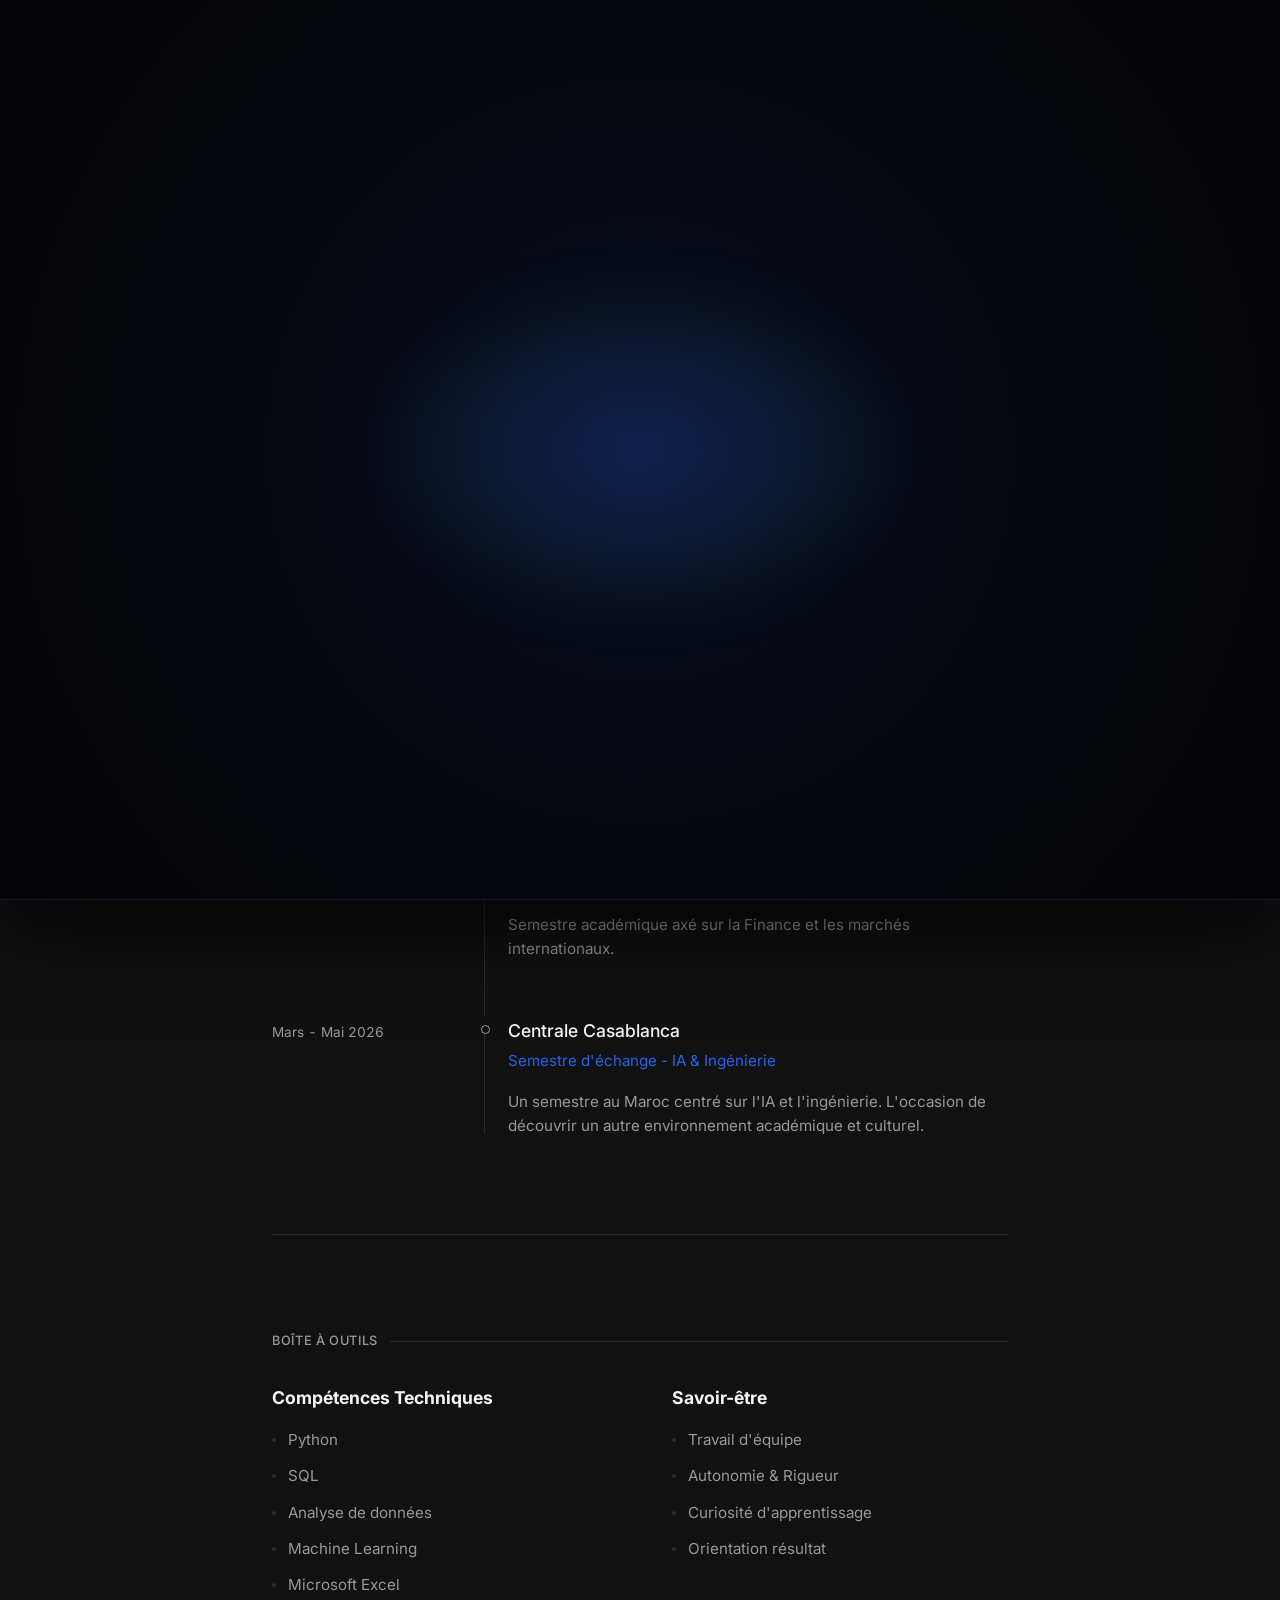
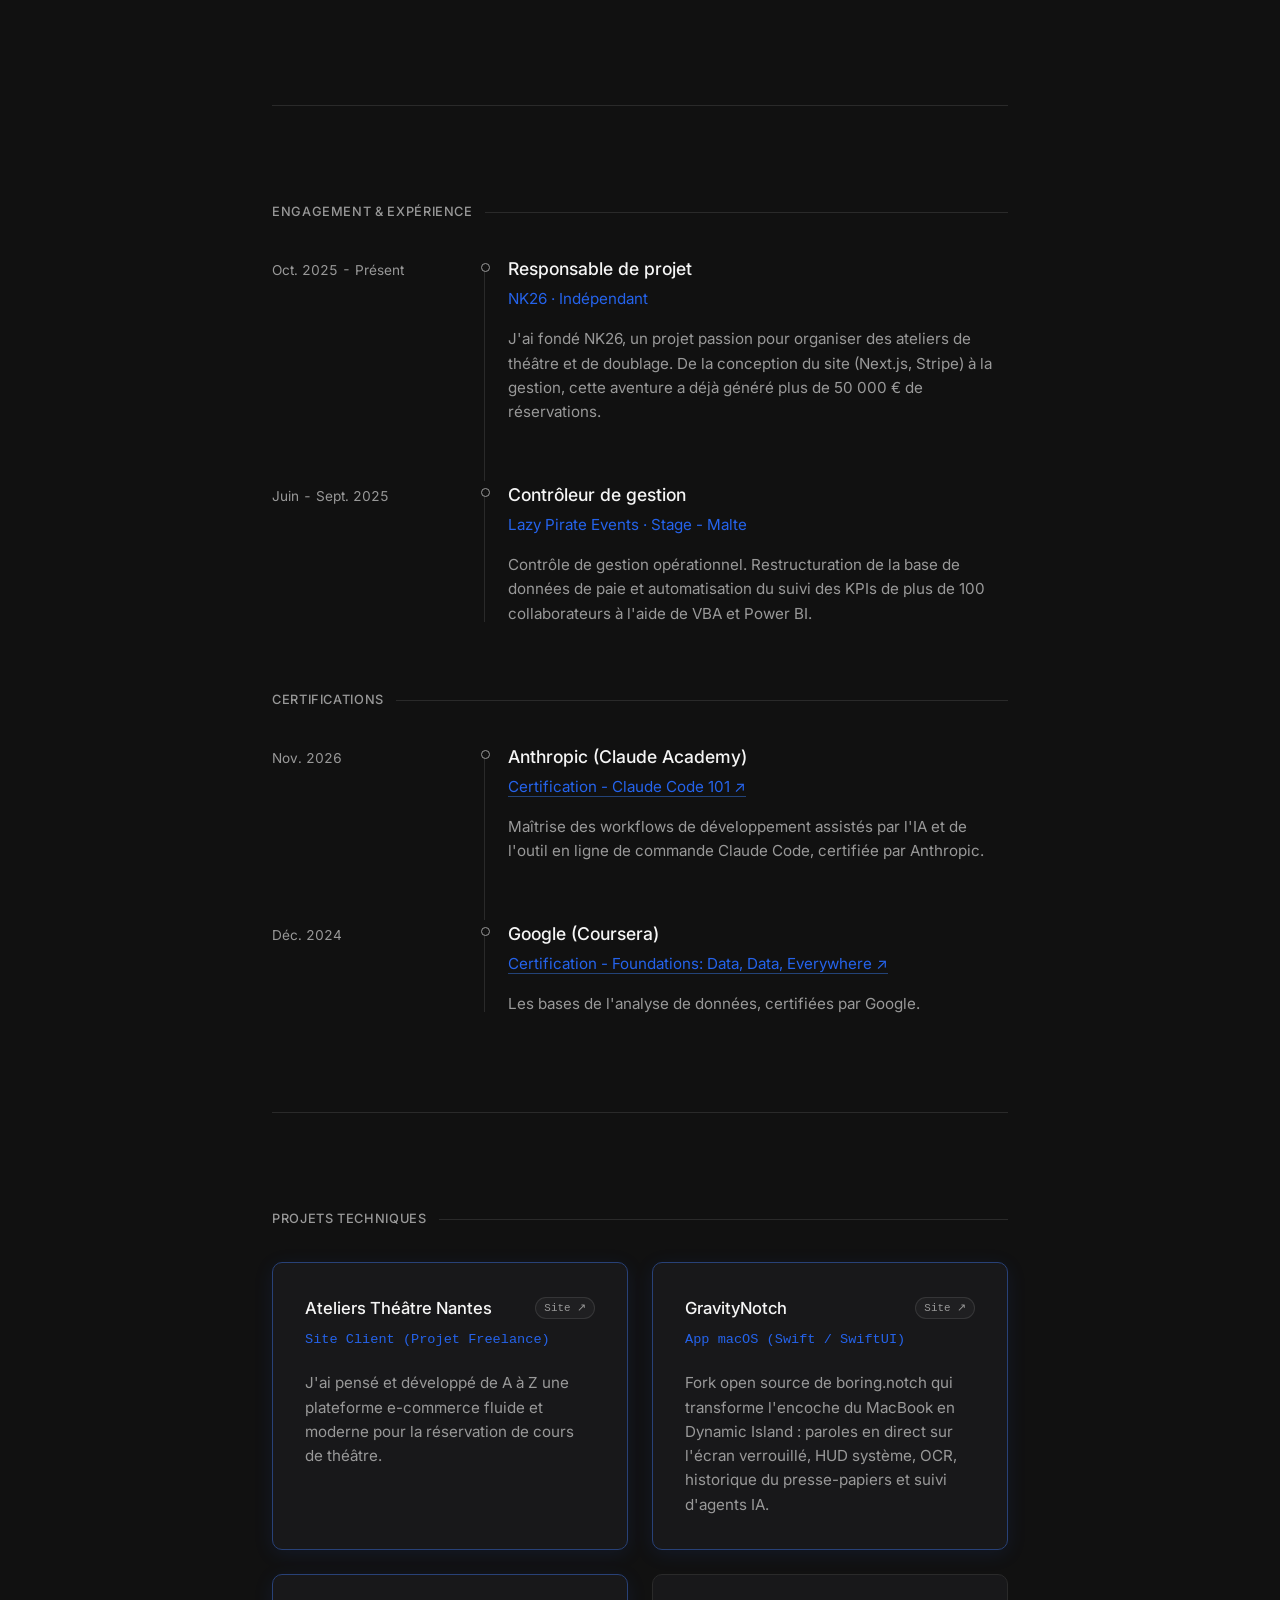
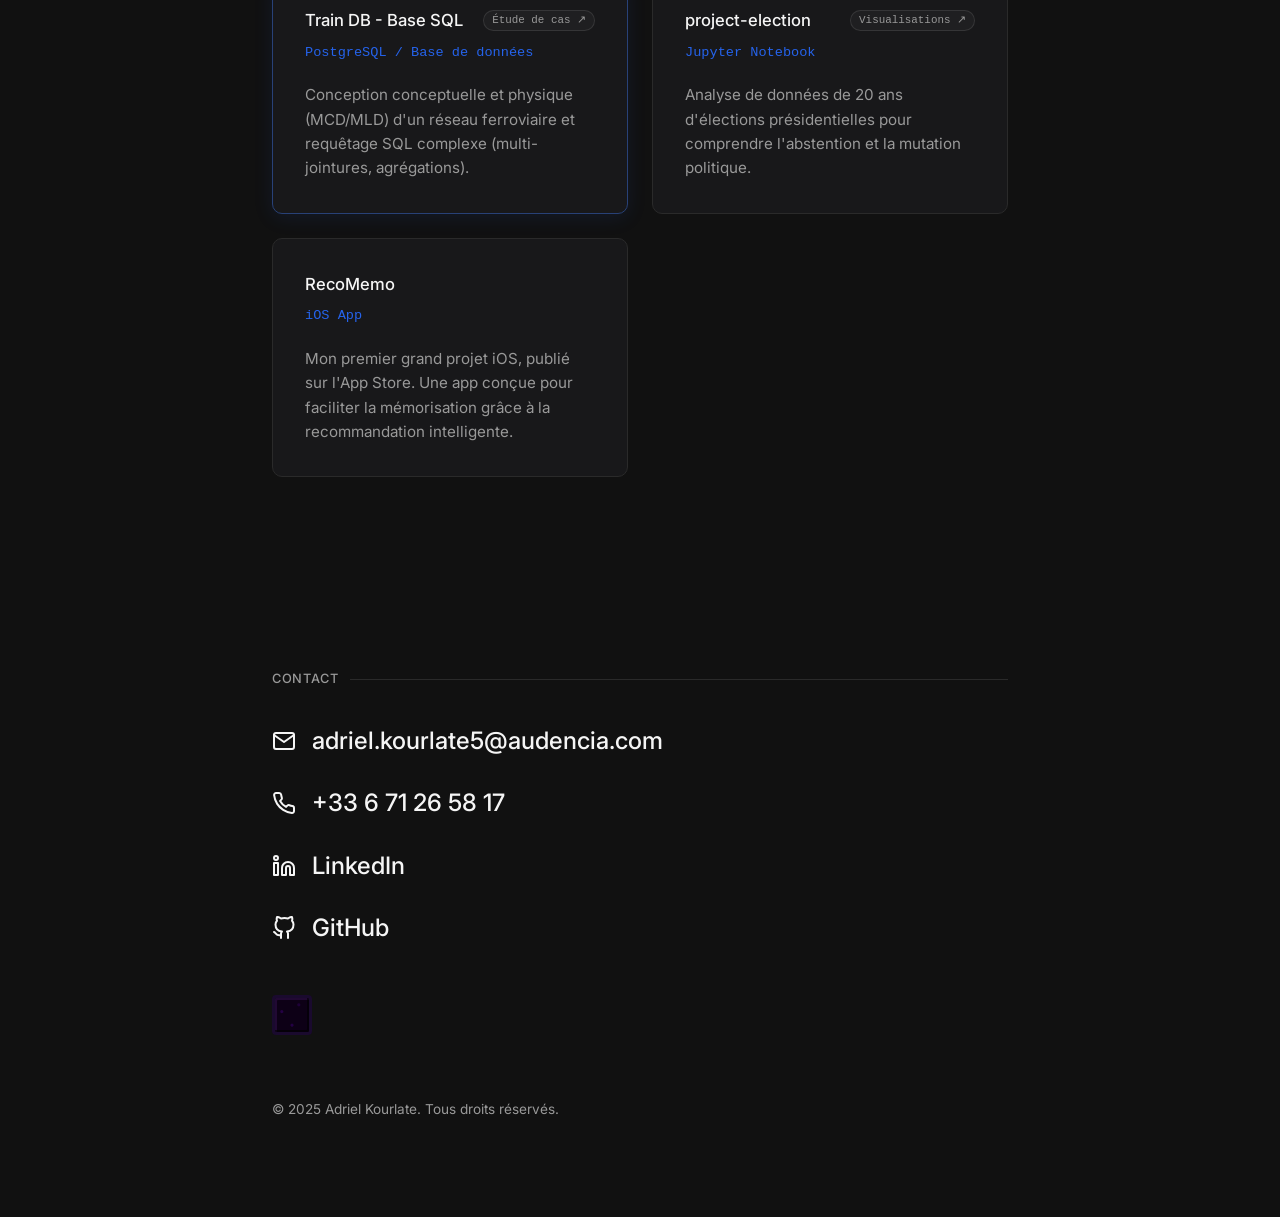
<file: index.html>
<!DOCTYPE html>
<html lang="fr">

<head>
    <meta charset="UTF-8">
    <meta name="viewport" content="width=device-width, initial-scale=1.0, viewport-fit=cover">
    <title>Adriel Kourlate</title>
    <link rel="stylesheet" href="style.css">
    <link rel="stylesheet" href="profile-card.css">

    <!-- ES Modules Import Map pour Three.js & Postprocessing -->
    <script type="importmap">
      {
        "imports": {
          "three": "https://esm.sh/three@0.160.0",
          "postprocessing": "https://esm.sh/postprocessing@6.34.3",
          "gsap": "https://esm.sh/gsap@3.12.5",
          "gsap/ScrollTrigger": "https://esm.sh/gsap@3.12.5/ScrollTrigger"
        }
      }
    </script>
    <script type="module" src="background.js"></script>
    <script type="module" src="animations.js"></script>

    <style>
        .lang-btn {
            background: none;
            border: 1px solid var(--border-color);
            color: var(--text-primary);
            padding: 0.2rem 0.6rem;
            font-size: 0.8rem;
            cursor: pointer;
            border-radius: 4px;
            font-weight: 500;
            transition: all 0.2s ease;
        }

        .lang-btn:hover {
            border-color: var(--accent);
            color: var(--accent);
        }
    </style>
</head>

<body>
    <!-- PRELOADER -->
    <div id="preloader" aria-hidden="true">
        <div class="preloader-glow"></div>
        <div class="preloader-content">
            <span class="preloader-text">Adriel Kourlate</span>
            <div class="preloader-line"></div>
        </div>
    </div>

    <canvas id="bg-canvas"></canvas>

    <header id="site-header">
        <div class="container">
            <nav aria-label="Navigation principale">
                <a href="#" class="logo">Adriel<span>.</span></a>

                <div class="island-status" id="island-status" role="button" tabindex="0" aria-label="Ouvrir la navigation">
                    <span class="island-dot" aria-hidden="true"></span>
                    <span class="island-section-wrap" id="island-section-wrap">
                        <span class="island-index" id="island-index">00</span>
                        <span class="island-sep" aria-hidden="true">·</span>
                        <span class="island-section-name" id="island-section-name">Intro</span>
                    </span>
                    <span class="island-percent" id="island-percent">0%</span>
                </div>

                <div class="nav-links">
                    <a href="#education" class="i18n" data-section="education" data-fr="Parcours" data-en="Education">Parcours</a>
                    <a href="#skills" class="i18n" data-section="skills" data-fr="Compétences" data-en="Skills">Compétences</a>
                    <a href="#experience" class="i18n" data-section="experience" data-fr="Expériences" data-en="Experience">Expériences</a>
                    <a href="#projects" class="i18n" data-section="projects" data-fr="Projets" data-en="Projects">Projets</a>
                    <a href="#contact" class="i18n" data-section="contact" data-fr="Contact" data-en="Contact">Contact</a>
                    <button class="lang-btn" id="lang-toggle" type="button">EN</button>
                </div>
            </nav>
        </div>
        <div class="island-progress-track" aria-hidden="true">
            <div class="island-progress-bar" id="island-progress-bar"></div>
        </div>
    </header>

    <main class="container">

        <!-- HERO -->
        <section class="hero" id="hero">
            <div class="hero-content">
                <h1>Adriel Kourlate</h1>
                <h2 class="subtitle i18n" data-fr="Étudiant en Data"
                    data-en="Data Student">Étudiant en Data</h2>
                <p class="i18n"
                    data-fr="Étudiant en double cursus ingénierie et business, je me passionne pour le développement et l'analyse de données. J'aime créer des applications et explorer le potentiel de l'IA pour résoudre des problèmes concrets."
                    data-en="Dual-degree engineering and business student, passionate about development and data analysis. I love building apps and figuring out how AI can help solve real-world problems.">
                    Étudiant en double cursus ingénierie et business, je me passionne pour le développement et l'analyse de données. J'aime créer des applications et explorer le potentiel de l'IA pour résoudre des problèmes concrets.
                </p>

                <div class="hero-buttons">
                    <a href="mailto:adriel.kourlate5@audencia.com" class="cta i18n" data-fr="Me contacter"
                        data-en="Contact me">
                        Me contacter
                    </a>
                    <!-- CV Button -->
                    <a href="Adriel_KOURLATE_Resume.pdf" download class="cta cta-outline i18n" data-fr="Télécharger mon CV"
                        data-en="Download my CV">
                        Télécharger mon CV
                    </a>
                </div>
            </div>
            <!-- Profile Card -->
            <div class="pc-card-wrapper">
                <div class="pc-card">
                    <img class="avatar" src="photo.png" alt="Adriel" loading="lazy" onerror="this.onerror=null; this.src='photo.jpg';" />
                    <div class="pc-details">
                        <h3>Adriel K.</h3>
                        <p>Data & Analytics</p>
                    </div>
                </div>
            </div>
        </section>

        <!-- EDUCATION -->
        <section id="education">
            <h2 class="section-label i18n" data-fr="Formation Académique" data-en="Education">Formation Académique</h2>

            <div class="entry">
                <div class="entry-date i18n" data-fr="2024 - Présent" data-en="2024 - Present">2024 - Présent</div>
                <div class="entry-details">
                    <h3 class="i18n" data-fr="Centrale Nantes × Audencia" data-en="Centrale Nantes × Audencia">Centrale
                        Nantes × Audencia</h3>
                    <h4 class="i18n" data-fr="Bachelor Big Data and Management"
                        data-en="Bachelor in Big Data and Management">Bachelor Big Data and Management</h4>
                    <p class="i18n"
                        data-fr="Un cursus qui mêle ingénierie et business. J'y apprends la data, les maths appliquées et la stratégie d'entreprise."
                        data-en="A program that blends engineering and business. I'm learning data, applied math, and business strategy.">
                        Un cursus qui mêle ingénierie et business. J'y apprends la data, les maths appliquées et la stratégie d'entreprise.
                    </p>
                </div>
            </div>

            <div class="entry">
                <div class="entry-date i18n" data-fr="Sept. 2026 - Janv. 2027" data-en="Sept. 2026 - Jan. 2027">Sept. 2026 - Janv. 2027</div>
                <div class="entry-details">
                    <h3 class="i18n" data-fr="Shenzhen University (Chine)" data-en="Shenzhen University (China)">Shenzhen University (Chine)
                    </h3>
                    <h4 class="i18n" data-fr="Semestre académique - Finance & Marchés internationaux" data-en="Academic Semester - Finance & International Markets">Semestre académique - Finance & Marchés internationaux</h4>
                    <p class="i18n" data-fr="Semestre académique axé sur la Finance et les marchés internationaux."
                        data-en="Academic semester focused on Finance and international markets.">
                        Semestre académique axé sur la Finance et les marchés internationaux.
                    </p>
                </div>
            </div>

            <div class="entry">
                <div class="entry-date i18n" data-fr="Mars - Mai 2026" data-en="March - May 2026">Mars - Mai 2026</div>
                <div class="entry-details">
                    <h3 class="i18n" data-fr="Centrale Casablanca" data-en="Centrale Casablanca">Centrale Casablanca
                    </h3>
                    <h4 class="i18n" data-fr="Semestre d'échange - IA & Ingénierie" data-en="Exchange Semester - AI & Engineering">Semestre d'échange - IA & Ingénierie</h4>
                    <p class="i18n" data-fr="Un semestre au Maroc centré sur l'IA et l'ingénierie. L'occasion de découvrir un autre environnement académique et culturel."
                        data-en="A semester in Morocco focused on AI and engineering. A chance to experience a different academic and cultural environment.">
                        Un semestre au Maroc centré sur l'IA et l'ingénierie. L'occasion de découvrir un autre environnement académique et culturel.
                    </p>
                </div>
            </div>

        </section>

        <!-- SKILLS -->
        <section id="skills">
            <h2 class="section-label i18n" data-fr="Boîte à outils" data-en="Toolbox">Boîte à outils</h2>

            <div class="skills-grid">
                <div>
                    <h3 style="margin-bottom: 1rem; font-size: 1.1rem;" class="i18n" data-fr="Compétences Techniques"
                        data-en="Technical Skills">Compétences Techniques</h3>
                    <ul class="skills-list">
                        <li>Python</li>
                        <li>SQL</li>
                        <li class="i18n" data-fr="Analyse de données" data-en="Data Analysis">Analyse de données</li>
                        <li>Machine Learning</li>
                        <li>Microsoft Excel</li>
                    </ul>
                </div>
                <div>
                    <h3 style="margin-bottom: 1rem; font-size: 1.1rem;" class="i18n" data-fr="Savoir-être"
                        data-en="Soft Skills">Savoir-être</h3>
                    <ul class="skills-list">
                        <li class="i18n" data-fr="Travail d'équipe" data-en="Teamwork">Travail d'équipe</li>
                        <li class="i18n" data-fr="Autonomie & Rigueur" data-en="Autonomy & Rigor">Autonomie & Rigueur
                        </li>
                        <li class="i18n" data-fr="Curiosité d'apprentissage" data-en="Curiosity & Learning">Curiosité
                            d'apprentissage</li>
                        <li class="i18n" data-fr="Orientation résultat" data-en="Result-oriented">Orientation résultat
                        </li>
                    </ul>
                </div>
            </div>
        </section>

        <!-- EXPERIENCE -->
        <section id="experience">
            <h2 class="section-label i18n" data-fr="Engagement & Expérience" data-en="Engagement & Experience">
                Engagement & Expérience</h2>

            <div>
                <div class="entry">
                    <div class="entry-date i18n" data-fr="Oct. 2025 - Présent" data-en="Oct. 2025 - Present">Oct. 2025 - Présent</div>
                    <div class="entry-details">
                        <h3 class="i18n" data-fr="Responsable de projet" data-en="Project Manager">Responsable de projet</h3>
                        <h4>NK26 · Indépendant</h4>
                        <p class="i18n"
                            data-fr="J'ai fondé NK26, un projet passion pour organiser des ateliers de théâtre et de doublage. De la conception du site (Next.js, Stripe) à la gestion, cette aventure a déjà généré plus de 50 000 € de réservations."
                            data-en="I founded NK26, a passion project organizing theater and dubbing workshops. From building the website (Next.js, Stripe) to daily management, this venture has already generated over €50,000 in bookings.">
                            J'ai fondé NK26, un projet passion pour organiser des ateliers de théâtre et de doublage. De la conception du site (Next.js, Stripe) à la gestion, cette aventure a déjà généré plus de 50 000 € de réservations.
                        </p>
                    </div>
                </div>

                <div class="entry">
                    <div class="entry-date i18n" data-fr="Juin - Sept. 2025" data-en="June - Sept. 2025">Juin - Sept. 2025</div>
                    <div class="entry-details">
                        <h3 class="i18n" data-fr="Contrôleur de gestion" data-en="Management Controller">Contrôleur de gestion</h3>
                        <h4 class="i18n" data-fr="Lazy Pirate Events · Stage - Malte" data-en="Lazy Pirate Events · Internship - Malta">Lazy Pirate Events · Stage - Malte</h4>
                        <p class="i18n"
                            data-fr="Contrôle de gestion opérationnel. Restructuration de la base de données de paie et automatisation du suivi des KPIs de plus de 100 collaborateurs à l'aide de VBA et Power BI."
                            data-en="Operational management control. Restructured the payroll database and automated KPI tracking for over 100 promoters using VBA and Power BI.">
                            Contrôle de gestion opérationnel. Restructuration de la base de données de paie et automatisation du suivi des KPIs de plus de 100 collaborateurs à l'aide de VBA et Power BI.
                        </p>
                    </div>
                </div>
            </div>

            <h3 class="section-label i18n" style="margin-top: 4rem;" data-fr="Certifications" data-en="Certifications">
                Certifications</h3>

            <div>
                <div class="entry">
                    <div class="entry-date i18n" data-fr="Nov. 2026" data-en="Nov. 2026">Nov. 2026</div>
                    <div class="entry-details">
                        <h3>Anthropic (Claude Academy)</h3>
                        <h4>
                            <a href="https://academy.claude.com/verify/d2c34bcbedcbef0637e6ea5d0d424d34" target="_blank" rel="noopener noreferrer" style="color: inherit; text-decoration: none; border-bottom: 1px solid rgba(59, 130, 246, 0.45);" class="i18n" data-fr="Certification - Claude Code 101 ↗" data-en="Certification - Claude Code 101 ↗">Certification - Claude Code 101 ↗</a>
                        </h4>
                        <p class="i18n" data-fr="Maîtrise des workflows de développement assistés par l'IA et de l'outil en ligne de commande Claude Code, certifiée par Anthropic."
                            data-en="AI-assisted development workflows and Claude Code command-line tooling, certified by Anthropic.">
                            Maîtrise des workflows de développement assistés par l'IA et de l'outil en ligne de commande Claude Code, certifiée par Anthropic.
                        </p>
                    </div>
                </div>

                <div class="entry">
                    <div class="entry-date i18n" data-fr="Déc. 2024" data-en="Dec. 2024">Déc. 2024</div>
                    <div class="entry-details">
                        <h3>Google (Coursera)</h3>
                        <h4>
                            <a href="https://www.coursera.org/account/accomplishments/verify/K9EE2K5MWI2W" target="_blank" rel="noopener noreferrer" style="color: inherit; text-decoration: none; border-bottom: 1px solid rgba(59, 130, 246, 0.45);" class="i18n" data-fr="Certification - Foundations: Data, Data, Everywhere ↗" data-en="Certification - Foundations: Data, Data, Everywhere ↗">Certification - Foundations: Data, Data, Everywhere ↗</a>
                        </h4>
                        <p class="i18n" data-fr="Les bases de l'analyse de données, certifiées par Google."
                            data-en="Data analytics fundamentals, certified by Google.">
                            Les bases de l'analyse de données, certifiées par Google.
                        </p>
                    </div>
                </div>
            </div>
        </section>

        <!-- PROJECTS OPEN SOURCE -->
        <section id="projects">
            <h2 class="section-label i18n" data-fr="Projets Techniques" data-en="Technical Projects">Projets Techniques
            </h2>

            <div class="projects-grid">

                <a href="https://ateliers-theatre-nantes.onrender.com/" target="_blank" class="project-card project-card--featured">
                    <div class="project-card-top">
                        <h3>Ateliers Théâtre Nantes</h3>
                        <span class="project-badge" aria-hidden="true">Site ↗</span>
                    </div>
                    <div class="subtitle i18n" data-fr="Site Client (Projet Freelance)"
                        data-en="Client Website (Freelance Project)">Site Client (Projet Freelance)</div>
                    <p class="i18n"
                        data-fr="J'ai pensé et développé de A à Z une plateforme e-commerce fluide et moderne pour la réservation de cours de théâtre."
                        data-en="I designed and built a smooth, modern e-commerce platform from scratch for booking theater courses.">
                        J'ai pensé et développé de A à Z une plateforme e-commerce fluide et moderne pour la réservation de cours de théâtre.
                    </p>
                </a>

                <a href="https://adrielakak.github.io/GravityNotch/" target="_blank" rel="noopener" class="project-card project-card--featured">
                    <div class="project-card-top">
                        <h3>GravityNotch</h3>
                        <span class="project-badge" aria-hidden="true">Site ↗</span>
                    </div>
                    <div class="subtitle i18n" data-fr="App macOS (Swift / SwiftUI)" data-en="macOS App (Swift / SwiftUI)">App macOS (Swift / SwiftUI)</div>
                    <p class="i18n"
                        data-fr="Fork open source de boring.notch qui transforme l'encoche du MacBook en Dynamic Island : paroles en direct sur l'écran verrouillé, HUD système, OCR, historique du presse-papiers et suivi d'agents IA."
                        data-en="Open-source fork of boring.notch that turns the MacBook notch into a Dynamic Island: live lyrics on the lock screen, system HUDs, OCR, clipboard history and AI agent tracking.">
                        Fork open source de boring.notch qui transforme l'encoche du MacBook en Dynamic Island : paroles en direct sur l'écran verrouillé, HUD système, OCR, historique du presse-papiers et suivi d'agents IA.
                    </p>
                </a>

                <!-- Train DB (Modal Trigger) -->
                <div class="project-card project-card--featured modal-trigger" data-modal="modal-traindb" role="button" tabindex="0">
                    <div class="project-card-top">
                        <h3 class="i18n" data-fr="Train DB - Base SQL" data-en="Train DB - SQL Database">Train DB - Base SQL</h3>
                        <span class="project-badge project-badge--modal i18n" data-fr="Étude de cas ↗" data-en="Case Study ↗">Étude de cas ↗</span>
                    </div>
                    <div class="subtitle i18n" data-fr="PostgreSQL / Base de données" data-en="PostgreSQL / Database">PostgreSQL / Base de données</div>
                    <p class="i18n"
                        data-fr="Conception conceptuelle et physique (MCD/MLD) d'un réseau ferroviaire et requêtage SQL complexe (multi-jointures, agrégations)."
                        data-en="Conceptual and physical design (ERD) of a railway network and complex SQL querying (multi-joins, data aggregation).">
                        Conception conceptuelle et physique (MCD/MLD) d'un réseau ferroviaire et requêtage SQL complexe (multi-jointures, agrégations).
                    </p>
                </div>

                <!-- Project Election (Modal Trigger) -->
                <div class="project-card modal-trigger" data-modal="modal-election" role="button" tabindex="0">
                    <div class="project-card-top">
                        <h3>project-election</h3>
                        <span class="project-badge project-badge--modal i18n" data-fr="Visualisations ↗" data-en="Visualizations ↗">Visualisations ↗</span>
                    </div>
                    <div class="subtitle">Jupyter Notebook</div>
                    <p class="i18n" data-fr="Analyse de données de 20 ans d'élections présidentielles pour comprendre l'abstention et la mutation politique."
                        data-en="Data analysis of 20 years of presidential elections to study voter turnout and political realignment.">
                        Analyse de données de 20 ans d'élections présidentielles pour comprendre l'abstention et la mutation politique.
                    </p>
                </div>

                <div class="project-card" style="cursor: default;">
                    <div class="project-card-top">
                        <h3>RecoMemo</h3>
                    </div>
                    <div class="subtitle">iOS App</div>
                    <p class="i18n"
                        data-fr="Mon premier grand projet iOS, publié sur l'App Store. Une app conçue pour faciliter la mémorisation grâce à la recommandation intelligente."
                        data-en="My first major iOS project, published on the App Store. An app designed to simplify memorization through smart recommendations.">
                        Mon premier grand projet iOS, publié sur l'App Store. Une app conçue pour faciliter la mémorisation grâce à la recommandation intelligente.
                    </p>
                </div>

                <!-- 
                <a href="https://github.com/adrielakak/Projet-Dame-" target="_blank" class="project-card">
                    <h3>Projet-Dame-</h3>
                    <div class="subtitle">Python</div>
                    <p class="i18n"
                        data-fr="Le défi ? Coder un jeu de dames de zéro en Python, en implémentant la modélisation mathématique de sa grille et de ses règles."
                        data-en="The challenge? Coding a checkers game from scratch in Python, implementing mathematical grid modeling and complex logic.">
                        Le défi ? Coder un jeu de dames de zéro en Python, en implémentant la modélisation mathématique de sa grille et de ses règles.
                    </p>
                </a>

                <div class="project-card" style="border-style: dashed;">
                    <h3 class="i18n" data-fr="Centres d'intérêt" data-en="Interests">Centres d'intérêt</h3>
                    <div class="subtitle" style="color: var(--text-secondary);">Perso</div>
                    <p class="i18n"
                        data-fr="Curieux de nature, j'aime <strong>voyager</strong>, regarder des <strong>films</strong> et faire du <strong>sport</strong>."
                        data-en="Curious by nature, I enjoy <strong>traveling</strong>, watching <strong>films</strong>, and playing <strong>sports</strong>.">
                        Curieux de nature, j'aime voyager, regarder des films et faire du sport.
                    </p>
                </div>
                -->

                <!-- Easter Egg 2: Crafting Table (Hidden trigger on profile photo) -->

                <!-- Easter Egg 2 logic redirected to craft.html -->

            </div>
        </section>

        <!-- FOOTER / CONTACT -->
        <footer id="contact">
            <h2 class="section-label i18n" data-fr="Contact" data-en="Contact">Contact</h2>
            <div class="contact-wrap">
                <a href="mailto:adriel.kourlate5@audencia.com" class="contact-link">
                    <svg viewBox="0 0 24 24">
                        <path d="M4 4h16c1.1 0 2 .9 2 2v12c0 1.1-.9 2-2 2H4c-1.1 0-2-.9-2-2V6c0-1.1.9-2 2-2z" />
                        <polyline points="22,6 12,13 2,6" />
                    </svg>
                    adriel.kourlate5@audencia.com
                </a>

                <a href="tel:+33671265817" class="contact-link">
                    <svg viewBox="0 0 24 24">
                        <path
                            d="M22 16.92v3a2 2 0 0 1-2.18 2 19.79 19.79 0 0 1-8.63-3.07 19.5 19.5 0 0 1-6-6 19.79 19.79 0 0 1-3.07-8.67A2 2 0 0 1 4.11 2h3a2 2 0 0 1 2 1.72c.127.96.361 1.903.7 2.81a2 2 0 0 1-.45 2.11L8.09 9.91a16 16 0 0 0 6 6l1.27-1.27a2 2 0 0 1 2.11-.45c.907.339 1.85.573 2.81.7A2 2 0 0 1 22 16.92z" />
                    </svg>
                    +33 6 71 26 58 17
                </a>

                <a href="https://www.linkedin.com/in/adriel-kourlate-28033032b/" target="_blank" class="contact-link">
                    <svg viewBox="0 0 24 24">
                        <path d="M16 8a6 6 0 0 1 6 6v7h-4v-7a2 2 0 0 0-2-2 2 2 0 0 0-2 2v7h-4v-7a6 6 0 0 1 6-6z" />
                        <rect width="4" height="12" x="2" y="9" />
                        <circle cx="4" cy="4" r="2" />
                    </svg>
                    LinkedIn
                </a>

                <a href="https://github.com/adrielakak" target="_blank" class="contact-link">
                    <svg viewBox="0 0 24 24">
                        <path
                            d="M9 19c-5 1.5-5-2.5-7-3m14 6v-3.87a3.37 3.37 0 0 0-.94-2.61c3.14-.35 6.44-1.54 6.44-7A5.44 5.44 0 0 0 20 4.77 5.07 5.07 0 0 0 19.91 1S18.73.65 16 2.48a13.38 13.38 0 0 0-7 0C6.27.65 5.09 1 5.09 1A5.07 5.07 0 0 0 5 4.77a5.44 5.44 0 0 0-1.5 3.78c0 5.42 3.3 6.61 6.44 7A3.37 3.37 0 0 0 9 18.13V22" />
                    </svg>
                    GitHub
                </a>
            </div>

            <!-- Easter Egg 3: Nether Portal -->
            <div class="nether-portal-container">
                <div id="obsidian-block" class="obsidian-block" title="🔥">
                    <div class="obsidian-texture"></div>
                </div>
            </div>

            <p class="footer-copy i18n" data-fr="© 2025 Adriel Kourlate. Tous droits réservés."
                data-en="© 2025 Adriel Kourlate. All rights reserved.">
                © 2025 Adriel Kourlate. Tous droits réservés.
            </p>
        </footer>

        <!-- MODAL ELECTION -->
        <dialog id="modal-election" closedby="any" class="project-dialog" aria-labelledby="title-election">
            <div class="dialog-content">
                <button class="dialog-close" aria-label="Close modal">&times;</button>
                <div class="dialog-header">
                    <span class="dialog-category">Jupyter Notebook</span>
                    <h3 id="title-election" class="i18n" data-fr="Analyse des Élections (2002-2022)" data-en="Presidential Election Analysis (2002-2022)">Analyse des Élections (2002-2022)</h3>
                </div>
                
                <div class="dialog-body">
                    <div class="dialog-details">
                        <h4 class="i18n" data-fr="Description du projet" data-en="Project Description">Description du projet</h4>
                        <p class="i18n" 
                           data-fr="Une étude approfondie sur 20 ans d'élections présidentielles françaises (premier tour) à l'échelle départementale. Ce projet analyse la crise démocratique à travers l'abstention et la mutation profonde de l'échiquier politique français."
                           data-en="A comprehensive study of 20 years of French presidential elections (first round) at the department level. This project analyzes the democratic crisis through voter turnout dynamics and the reorganization of the political landscape.">
                           Une étude approfondie sur 20 ans d'élections présidentielles françaises (premier tour) à l'échelle départementale. Ce projet analyse la crise démocratique à travers l'abstention et la mutation profonde de l'échiquier politique français.
                        </p>
                        
                        <h4 class="i18n" data-fr="Analyses & Révélations" data-en="Key Findings & Insights">Analyses & Révélations</h4>
                        <ul class="dialog-bullets">
                            <li class="i18n" 
                                data-fr="<strong>Crise de l'abstention</strong> : Visualisation cartographique de la hausse de l'abstention (de 16.2% en 2007 à 26.3% en 2022), révélant un désengagement civique croissant."
                                data-en="<strong>Abstention Crisis</strong>: Mapping voter abstention trends showing a steady rise (from 16.2% in 2007 to 26.3% in 2022), revealing growing civic disengagement.">
                                <strong>Crise de l'abstention</strong> : Visualisation cartographique de la hausse de l'abstention (de 16.2% en 2007 à 26.3% en 2022), révélant un désengagement civique croissant.
                            </li>
                            <li class="i18n"
                                data-fr="<strong>Reconfiguration du paysage</strong> : Graphique montrant le déclin des partis traditionnels (PS/LR) face à la centralisation du pouvoir et la hausse des extrêmes."
                                data-en="<strong>Political Realignment</strong>: Chart demonstrating the collapse of traditional parties (PS/LR) alongside the growth of the center and extreme votes.">
                                <strong>Reconfiguration du paysage</strong> : Graphique montrant le déclin des partis traditionnels (PS/LR) face à la centralisation du pouvoir et la hausse des extrêmes.
                            </li>
                            <li class="i18n"
                                data-fr="<strong>Représentativité électorale</strong> : Diagramme mettant en relief le poids réel des votes exprimés par rapport au nombre total de citoyens inscrits."
                                data-en="<strong>Electoral Representation</strong>: Breakdown emphasizing the weight of actual votes cast compared to the total number of registered voters.">
                                <strong>Représentativité électorale</strong> : Diagramme mettant en relief le poids réel des votes exprimés par rapport au nombre total de citoyens inscrits.
                            </li>
                        </ul>
                    </div>
                    
                    <div class="dialog-sidebar">
                        <h4 class="i18n" data-fr="Boîte à outils" data-en="Tech Stack">Boîte à outils</h4>
                        <div class="tech-tags">
                            <span>Python</span>
                            <span>Pandas</span>
                            <span>Jupyter</span>
                            <span>Plotly Express</span>
                            <span>GeoJSON</span>
                        </div>
                        
                        <div class="dialog-actions">
                            <a href="https://github.com/adrielakak/project-election" target="_blank" class="cta i18n" data-fr="Code source GitHub" data-en="GitHub Source Code">Code source GitHub</a>
                        </div>
                    </div>
                </div>
                
                <div class="dialog-gallery">
                    <h4 class="i18n" data-fr="Visualisations" data-en="Visualizations">Visualisations</h4>
                    <div class="gallery-grid">
                        <div class="gallery-item">
                            <img src="projects/election-map.png" alt="Carte de l'abstention" loading="lazy" />
                            <span class="gallery-caption i18n" data-fr="Carte de l'abstention" data-en="Abstention map">Carte de l'abstention</span>
                        </div>
                        <div class="gallery-item">
                            <img src="projects/election-area.png" alt="Évolution politique" loading="lazy" />
                            <span class="gallery-caption i18n" data-fr="Évolution politique" data-en="Political shift">Évolution politique</span>
                        </div>
                        <div class="gallery-item">
                            <img src="projects/election-bar.png" alt="Participation" loading="lazy" />
                            <span class="gallery-caption i18n" data-fr="Participation électorale" data-en="Electoral participation">Participation électorale</span>
                        </div>
                    </div>
                </div>
            </div>
        </dialog>

        <!-- MODAL TRAIN DB -->
        <dialog id="modal-traindb" closedby="any" class="project-dialog" aria-labelledby="title-traindb">
            <div class="dialog-content">
                <button class="dialog-close" aria-label="Close modal">&times;</button>
                <div class="dialog-header">
                    <span class="dialog-category">Base de Données Relationnelle</span>
                    <h3 id="title-traindb" class="i18n" data-fr="Train DB - Conception & Requêtage" data-en="Train DB - Design & Querying">Train DB - Conception & Requêtage</h3>
                </div>
                
                <div class="dialog-body">
                    <div class="dialog-details">
                        <h4 class="i18n" data-fr="Description du projet" data-en="Project Description">Description du projet</h4>
                        <p class="i18n" 
                           data-fr="Conception, implémentation et requêtage d'une base de données relationnelle modélisant l'infrastructure ferroviaire nationale, ses trains et ses personnels."
                           data-en="Design, implementation, and querying of a relational database modeling the national railway infrastructure, trains, and staff.">
                           Conception, implémentation et requêtage d'une base de données relationnelle modélisant l'infrastructure ferroviaire nationale, ses trains et ses personnels.
                        </p>
                        
                        <h4 class="i18n" data-fr="Compétences développées" data-en="Key Skills & Deliverables">Compétences développées</h4>
                        <ul class="dialog-bullets">
                            <li class="i18n" 
                                data-fr="<strong>Modélisation & Normalisation</strong> : Validation logique et physique des structures de tables via des diagrammes Entité-Relation (ERD)."
                                data-en="<strong>Modeling & Normalization</strong>: Logical and physical validation of table structures via Entity-Relationship Diagrams (ERD).">
                                <strong>Modélisation & Normalisation</strong> : Validation logique et physique des structures de tables via des diagrammes Entité-Relation (ERD).
                            </li>
                            <li class="i18n"
                                data-fr="<strong>Requêtes SQL Complexes</strong> : Écriture de requêtes d'interrogation multi-tables avec jointures multiples (`INNER JOIN`), tris ordonnés, filtrages avancés et agrégations (ex. : recherche de conducteurs de TER)."
                                data-en="<strong>Complex SQL Querying</strong>: Writing multi-table queries with complex joins (`INNER JOIN`), sorting, advanced filtering, and grouping/aggregations (e.g. TER train drivers lookup).">
                                <strong>Requêtes SQL Complexes</strong> : Écriture de requêtes d'interrogation multi-tables avec jointures multiples (`INNER JOIN`), tris ordonnés, filtrages avancés et agrégations (ex. : recherche de conducteurs de TER).
                            </li>
                            <li class="i18n"
                                data-fr="<strong>Qualité & Cohérence des Données</strong> : Identification et correction d'écarts de données physiques par rapport au modèle logique de gares."
                                data-en="<strong>Data Quality & Audit</strong>: Audit and resolution of discrepancies between logical models and physical database structures.">
                                <strong>Qualité & Cohérence des Données</strong> : Identification et correction d'écarts de données physiques par rapport au modèle logique de gares.
                            </li>
                        </ul>
                    </div>
                    
                    <div class="dialog-sidebar">
                        <h4 class="i18n" data-fr="Boîte à outils" data-en="Tech Stack">Boîte à outils</h4>
                        <div class="tech-tags">
                            <span>SQL</span>
                            <span>PostgreSQL</span>
                            <span>Conception ERD</span>
                            <span>Modélisation MLD</span>
                            <span>Audit de données</span>
                        </div>
                        
                        <div class="dialog-actions">
                            <a href="projects/DB_Lab_2_AdrielKourlate.pdf" target="_blank" class="cta i18n" data-fr="Consulter le Rapport (PDF)" data-en="Read Report (PDF)">Consulter le Rapport (PDF)</a>
                        </div>
                    </div>
                </div>
            </div>
        </dialog>

    </main>

    <script>
        // Language Toggle Logic
        const toggleBtn = document.getElementById('lang-toggle');
        const i18nElements = document.querySelectorAll('.i18n');

        let currentLang = 'fr'; // 'fr' or 'en'

        toggleBtn.addEventListener('click', () => {
            currentLang = currentLang === 'fr' ? 'en' : 'fr';

            // Update button text to show the OTHER language (what you can switch to)
            toggleBtn.textContent = currentLang === 'fr' ? 'EN' : 'FR';

            // Swap text content based on data attributes
            i18nElements.forEach(el => {
                if (el.getAttribute(`data-${currentLang}`)) {
                    el.innerHTML = el.getAttribute(`data-${currentLang}`);
                }
            });

            // Update document language for accessibility
            document.documentElement.lang = currentLang;
        });
    </script>



</body>
</html>
</file>
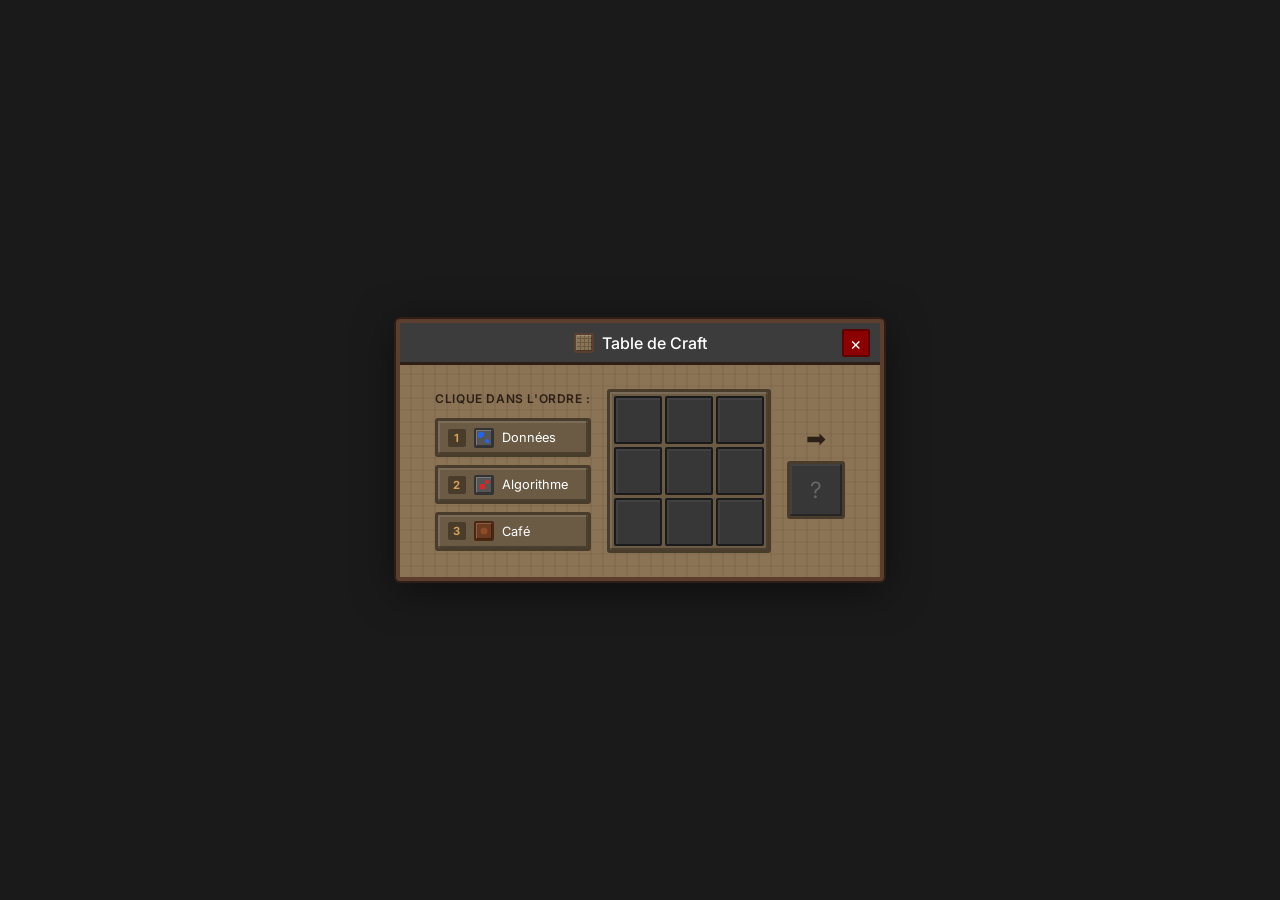
<file: craft.html>
<!DOCTYPE html>
<html lang="fr">
<head>
    <meta charset="UTF-8">
    <meta name="viewport" content="width=device-width, initial-scale=1.0">
    <title>Table de Craft</title>
    <style>
        @import url('https://fonts.googleapis.com/css2?family=Inter:wght@300;400;500;600&display=swap');

        body {
            margin: 0;
            padding: 0;
            background-color: #1a1a1a;
            color: #ffffff;
            font-family: 'Inter', sans-serif;
            display: flex;
            justify-content: center;
            align-items: center;
            height: 100vh;
            overflow: hidden;
        }

        .craft-container {
            background: #8B7355;
            background-image:
                repeating-linear-gradient(90deg, transparent, transparent 10px, rgba(0,0,0,0.05) 10px, rgba(0,0,0,0.05) 12px),
                repeating-linear-gradient(0deg, transparent, transparent 10px, rgba(0,0,0,0.03) 10px, rgba(0,0,0,0.03) 12px);
            border: 4px solid #5C3D2E;
            border-radius: 4px;
            padding: 0;
            max-width: 480px;
            width: 90%;
            box-shadow: 0 0 0 2px #2E1F16, 0 8px 40px rgba(0, 0, 0, 0.5);
            image-rendering: auto;
            position: relative;
        }

        .craft-title-bar {
            background: #3C3C3C;
            color: #fff;
            padding: 0.6rem 1rem;
            font-size: 1rem;
            font-weight: 500;
            border-bottom: 3px solid #2E1F16;
            text-align: center;
            display: flex;
            align-items: center;
            justify-content: center;
            gap: 8px;
        }

        .craft-close {
            position: absolute;
            top: 0.4rem;
            right: 0.6rem;
            background: #8B0000;
            border: 2px solid #5C0000;
            color: #fff;
            font-size: 1.1rem;
            width: 24px;
            height: 24px;
            display: flex;
            align-items: center;
            justify-content: center;
            cursor: pointer;
            border-radius: 2px;
            transition: background 0.2s;
            text-decoration: none;
            line-height: 1;
        }
        .craft-close:hover { background: #a00; }

        .craft-body {
            display: flex;
            align-items: center;
            gap: 1rem;
            padding: 1.5rem;
            justify-content: center;
            flex-wrap: wrap;
        }

        .craft-ingredients {
            display: flex;
            flex-direction: column;
            gap: 0.5rem;
        }

        .craft-step-label {
            color: #2E1F16;
            font-size: 0.75rem;
            font-weight: 600;
            text-transform: uppercase;
            letter-spacing: 0.05em;
            margin-bottom: 0.25rem;
            margin-top: 0;
        }

        .craft-item {
            background: #6B5B45;
            border: 3px solid #4A3C2A;
            border-radius: 3px;
            padding: 0.4rem 0.6rem;
            cursor: pointer;
            font-size: 0.8rem;
            color: #fff;
            transition: all 0.15s;
            user-select: none;
            display: flex;
            align-items: center;
            gap: 0.5rem;
            box-shadow: inset -2px -2px 0 rgba(0,0,0,0.3), inset 2px 2px 0 rgba(255,255,255,0.1);
        }
        .craft-item:hover { background: #7D6B52; transform: scale(1.05); border-color: #d4a05a; }
        .craft-item.used { opacity: 0.3; pointer-events: none; filter: grayscale(1); }

        .craft-step-num {
            background: #4A3C2A;
            color: #d4a05a;
            width: 18px;
            height: 18px;
            border-radius: 2px;
            display: flex;
            align-items: center;
            justify-content: center;
            font-size: 0.7rem;
            font-weight: bold;
            flex-shrink: 0;
        }

        /* Minecraft pixel-art block icons (pure CSS) */
        .mc-icon {
            display: inline-block;
            width: 16px;
            height: 16px;
            border: 2px solid;
            border-radius: 2px;
            flex-shrink: 0;
            image-rendering: pixelated;
            box-shadow: inset -1px -1px 0 rgba(0,0,0,0.4), inset 1px 1px 0 rgba(255,255,255,0.2);
        }

        .mc-icon-data {
            background: #555;
            border-color: #333;
            background-image:
                radial-gradient(circle at 30% 30%, #2563eb 3px, transparent 3px),
                radial-gradient(circle at 70% 70%, #2563eb 2px, transparent 2px);
        }

        .mc-icon-algo {
            background: #555;
            border-color: #333;
            background-image:
                radial-gradient(circle at 40% 60%, #dc2626 3px, transparent 3px),
                radial-gradient(circle at 70% 30%, #dc2626 2px, transparent 2px);
        }

        .mc-icon-coffee {
            background: #6B3A1F;
            border-color: #4A2810;
            background-image:
                radial-gradient(circle at 50% 50%, #8B4C26 3px, transparent 4px);
        }

        .mc-icon-craft {
            background: #8B7355;
            border-color: #5C3D2E;
            background-image:
                linear-gradient(90deg, #6B5B45 1px, transparent 1px),
                linear-gradient(0deg, #6B5B45 1px, transparent 1px);
            background-size: 4px 4px;
        }

        .mc-slot-icon {
            width: 28px;
            height: 28px;
            border: 2px solid;
            border-radius: 2px;
            box-shadow: inset -1px -1px 0 rgba(0,0,0,0.4), inset 1px 1px 0 rgba(255,255,255,0.2);
        }

        .mc-slot-data {
            background: #555;
            border-color: #333;
            background-image:
                radial-gradient(circle at 30% 30%, #2563eb 4px, transparent 4px),
                radial-gradient(circle at 70% 70%, #2563eb 3px, transparent 3px);
        }

        .mc-slot-algo {
            background: #555;
            border-color: #333;
            background-image:
                radial-gradient(circle at 40% 60%, #dc2626 4px, transparent 4px),
                radial-gradient(circle at 70% 30%, #dc2626 3px, transparent 3px);
        }

        .mc-slot-coffee {
            background: #6B3A1F;
            border-color: #4A2810;
            background-image:
                radial-gradient(circle at 50% 50%, #8B4C26 5px, transparent 6px);
        }

        .craft-grid-wrapper {
            background: #6B5B45;
            border: 3px solid #4A3C2A;
            border-radius: 3px;
            padding: 4px;
            box-shadow: inset -2px -2px 0 rgba(0,0,0,0.3), inset 2px 2px 0 rgba(255,255,255,0.1);
        }

        .craft-grid {
            display: grid;
            grid-template-columns: repeat(3, 1fr);
            gap: 3px;
        }

        .craft-slot {
            width: 44px;
            height: 44px;
            background: #373737;
            border: 2px solid #1a1a1a;
            border-radius: 2px;
            display: flex;
            align-items: center;
            justify-content: center;
            font-size: 1.2rem;
            box-shadow: inset 2px 2px 0 rgba(255,255,255,0.05);
        }
        .craft-slot.filled { border-color: #7ab648; background: #2a3a22; }

        .craft-output {
            display: flex;
            flex-direction: column;
            align-items: center;
            gap: 0.5rem;
        }

        .craft-arrow {
            font-size: 1.5rem;
            color: #2E1F16;
            margin: 0 0.5rem;
        }

        .craft-result {
            width: 52px;
            height: 52px;
            background: #373737;
            border: 3px solid #4A3C2A;
            border-radius: 3px;
            display: flex;
            align-items: center;
            justify-content: center;
            font-size: 1.4rem;
            color: #666;
            box-shadow: inset -2px -2px 0 rgba(0,0,0,0.3), inset 2px 2px 0 rgba(255,255,255,0.05);
        }

        .craft-result.success {
            border-color: #7ab648;
            background: #2a3a22;
            animation: craftSuccess 0.5s cubic-bezier(0.175, 0.885, 0.32, 1.275);
        }

        @keyframes craftSuccess {
            0% { transform: scale(0.5); } 50% { transform: scale(1.2); } 100% { transform: scale(1); }
        }

        @keyframes mc-shake {
            0% { transform: translate(1px, 1px); }
            20% { transform: translate(-2px, -2px) rotate(-1deg); }
            40% { transform: translate(-3px, 0px) rotate(1deg); }
            60% { transform: translate(3px, 2px); }
            80% { transform: translate(1px, -1px) rotate(1deg); }
            100% { transform: translate(0, 0); }
        }
    </style>
</head>
<body>

    <div class="craft-container">
        <a href="index.html" class="craft-close" title="Fermer">&times;</a>
        <div class="craft-title-bar"><span class="mc-icon mc-icon-craft"></span> Table de Craft</div>
        
        <div class="craft-body">
            <!-- Ingredients -->
            <div class="craft-ingredients">
                <p class="craft-step-label">Clique dans l'ordre :</p>
                <div class="craft-item" data-ingredient="data" data-step="1">
                    <span class="craft-step-num">1</span>
                    <span class="mc-icon mc-icon-data"></span>
                    <span>Données</span>
                </div>
                <div class="craft-item" data-ingredient="algo" data-step="2">
                    <span class="craft-step-num">2</span>
                    <span class="mc-icon mc-icon-algo"></span>
                    <span>Algorithme</span>
                </div>
                <div class="craft-item" data-ingredient="coffee" data-step="3">
                    <span class="craft-step-num">3</span>
                    <span class="mc-icon mc-icon-coffee"></span>
                    <span>Café</span>
                </div>
            </div>

            <!-- Grid -->
            <div class="craft-grid-wrapper">
                <div class="craft-grid" id="craft-grid">
                    <div class="craft-slot"></div>
                    <div class="craft-slot"></div>
                    <div class="craft-slot"></div>
                    <div class="craft-slot"></div>
                    <div class="craft-slot"></div>
                    <div class="craft-slot"></div>
                    <div class="craft-slot"></div>
                    <div class="craft-slot"></div>
                    <div class="craft-slot"></div>
                </div>
            </div>

            <!-- Output -->
            <div class="craft-output">
                <div class="craft-arrow">➡</div>
                <div class="craft-result" id="craft-result">?</div>
            </div>
        </div>
    </div>

    <script>
        document.addEventListener("DOMContentLoaded", () => {
            const items = document.querySelectorAll(".craft-item");
            const slots = document.querySelectorAll(".craft-slot");
            const craftResult = document.getElementById("craft-result");
            
            const slotIcons = {
                data: '<div class="mc-slot-icon mc-slot-data"></div>',
                algo: '<div class="mc-slot-icon mc-slot-algo"></div>',
                coffee: '<div class="mc-slot-icon mc-slot-coffee"></div>'
            };
            const targetSlots = [1, 4, 7];
            let step = 0;

            items.forEach(item => {
                item.addEventListener("click", () => {
                    const ingredient = item.dataset.ingredient;
                    const expectedStep = parseInt(item.dataset.step) - 1;

                    if (expectedStep !== step) {
                        item.style.animation = 'none';
                        void item.offsetWidth;
                        item.style.animation = 'mc-shake 0.3s';
                        return;
                    }

                    const slot = slots[targetSlots[step]];
                    slot.innerHTML = slotIcons[ingredient];
                    slot.classList.add("filled");

                    item.classList.add("used");
                    step++;

                    if (step === 3) {
                        setTimeout(() => {
                            craftResult.innerHTML = '<div class="mc-slot-icon" style="background:#7ab648;border-color:#5a8a36;width:32px;height:32px;"></div>';
                            craftResult.classList.add("success");

                            setTimeout(() => {
                                window.location.replace("secret.html");
                            }, 800);
                        }, 400);
                    }
                });
            });
        });
    </script>
</body>
</html>
</file>
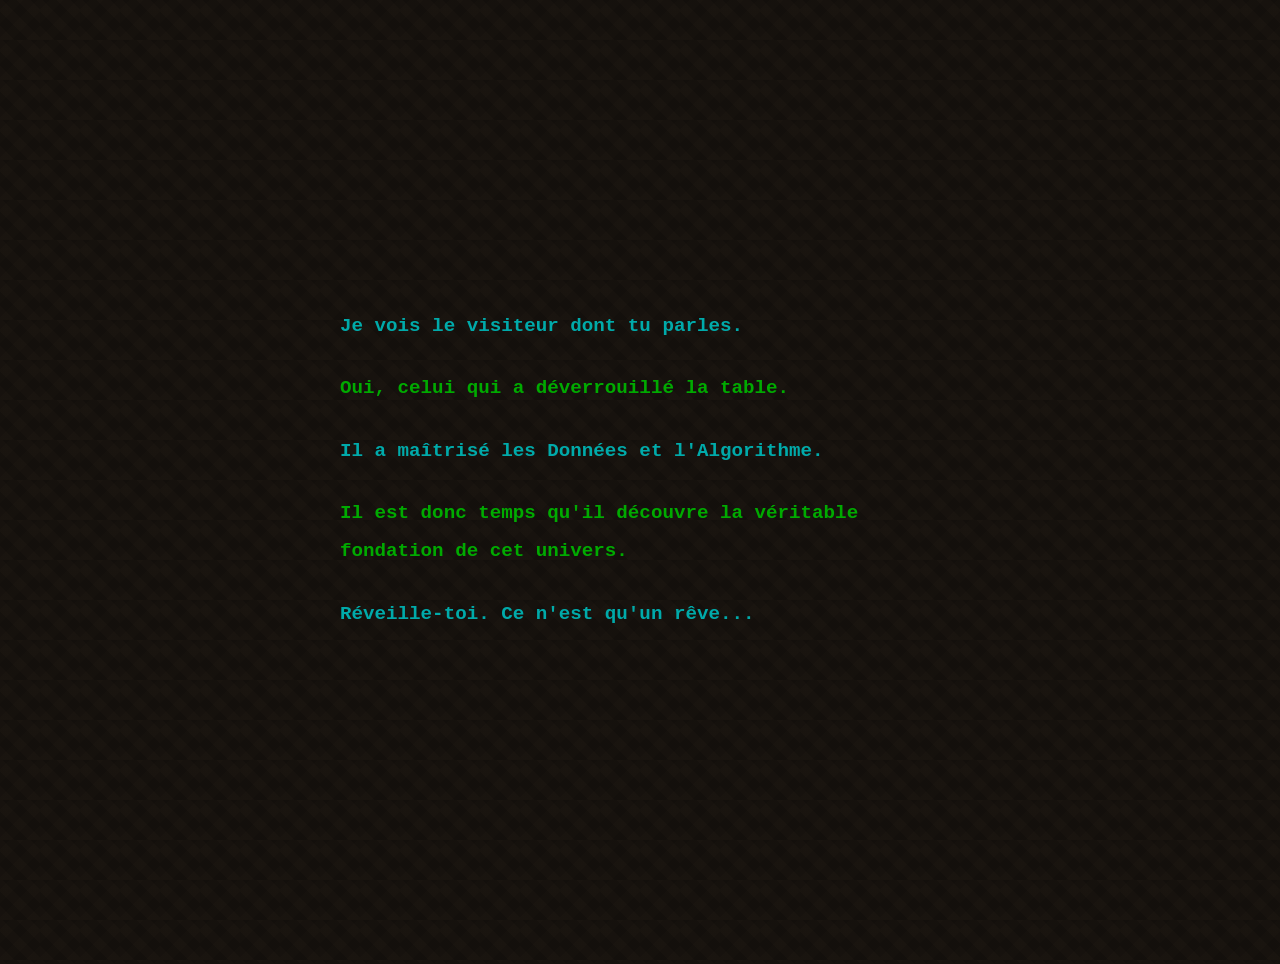
<file: secret.html>
<!DOCTYPE html>
<html lang="fr">
<head>
    <meta charset="UTF-8">
    <meta name="viewport" content="width=device-width, initial-scale=1.0">
    <title>...</title>
    <style>
        body {
            margin: 0;
            padding: 2rem;
            /* Authentic "end poem" dirt scrolling background */
            background-color: #554433; /* Base dirt */
            background-image:
                linear-gradient(rgba(0,0,0,0.7), rgba(0,0,0,0.7)), /* Darken */
                repeating-linear-gradient(45deg, transparent, transparent 10px, rgba(0,0,0,0.15) 10px, rgba(0,0,0,0.15) 20px),
                repeating-linear-gradient(-45deg, transparent, transparent 10px, rgba(0,0,0,0.1) 10px, rgba(0,0,0,0.1) 20px);
            background-size: 100% 100%, 40px 40px, 40px 40px;
            animation: scrollBg 5s linear infinite;
            color: #ccc;
            font-family: 'Courier New', Courier, monospace;
            display: flex;
            justify-content: center;
            align-items: center;
            min-height: 100vh;
            overflow: hidden;
            text-align: left;
        }

        @keyframes scrollBg {
            from { background-position: 0 0, 0 0, 0 0; }
            to { background-position: 0 0, 0 80px, 0 80px; }
        }

        .poem {
            max-width: 600px;
            font-size: 1.2rem;
            line-height: 2;
            opacity: 0;
            animation: fadeIn 1s ease forwards;
        }

        .line {
            margin-bottom: 1.5rem;
            opacity: 0;
            transform: translateY(10px);
        }

        .p1 { color: #00AAAA; font-weight: bold; } /* Dark Cyan */
        .p2 { color: #00AA00; font-weight: bold; } /* Dark Green */

        /* Cascading fade in for each line */
        .line:nth-child(1) { animation: slideUp 2s forwards 0.5s; }
        .line:nth-child(2) { animation: slideUp 2s forwards 2.5s; }
        .line:nth-child(3) { animation: slideUp 2s forwards 5.0s; }
        .line:nth-child(4) { animation: slideUp 2s forwards 8.0s; }
        .line:nth-child(5) { animation: slideUp 2s forwards 11.0s; }

        @keyframes fadeIn { to { opacity: 1; } }
        @keyframes slideUp { to { opacity: 1; transform: translateY(0); } }
    </style>
</head>
<body>
    <div class="poem">
        <div class="line p1">Je vois le visiteur dont tu parles.</div>
        <div class="line p2">Oui, celui qui a déverrouillé la table.</div>
        <div class="line p1">Il a maîtrisé les Données et l'Algorithme.</div>
        <div class="line p2">Il est donc temps qu'il découvre la véritable fondation de cet univers.</div>
        <div class="line p1">Réveille-toi. Ce n'est qu'un rêve...</div>
    </div>

    <script>
        // Redirect to Rickroll right after the last line is fully read
        setTimeout(() => {
            document.body.style.transition = "opacity 1s";
            document.body.style.opacity = 0;
            setTimeout(() => {
                window.location.replace("https://www.youtube.com/watch?v=dQw4w9WgXcQ&autoplay=1");
            }, 1000);
        }, 14000); // 14s total to read the short poem before rickroll fades in
    </script>
</body>
</html>
</file>
<file: style.css>
@import url('https://fonts.googleapis.com/css2?family=Inter:wght@400;500;600&display=swap');

:root {
    --bg-main: #111111;
    --bg-card: #18181A;
    --text-primary: #f5f5f5;
    --text-secondary: #999999;
    --accent: #2563eb;
    /* Bleu nuit/roi dynamique */
    --accent-hover: #3b82f6;
    --border-color: #2a2a2a;
}

* {
    margin: 0;
    padding: 0;
    box-sizing: border-box;
    font-family: 'Inter', sans-serif;
}

html {
    scroll-behavior: smooth;
    background-color: var(--bg-main);
    overflow-x: hidden;
    overflow-x: clip;
    overscroll-behavior-x: none;
    /* FIX: Empêche le navigateur de mettre un fond blanc par défaut */
}

body {
    color: var(--text-primary);
    line-height: 1.6;
    overflow-x: hidden;
    overflow-x: clip;
    overscroll-behavior-x: none;
    -webkit-font-smoothing: antialiased;
    position: relative;
    z-index: 1;
}

#bg-canvas {
    position: fixed;
    top: 0;
    left: 0;
    width: 100%;
    height: 100vh;
    z-index: -1;
    pointer-events: none;
    opacity: 0.3;
    /* Laisse transparaître le fond noir avec de belles vagues bleues */
}

/* =========================================
   LAYOUT
   ========================================= */
.container {
    max-width: 800px;
    margin: 0 auto;
    padding: 0 2rem;
}

section {
    padding: 6rem 0;
    border-bottom: 1px solid var(--border-color);
}

section:last-of-type {
    border-bottom: none;
}

.section-label {
    font-size: 0.8rem;
    font-weight: 500;
    text-transform: uppercase;
    letter-spacing: 0.05em;
    color: var(--text-secondary);
    margin-bottom: 2rem;
    display: flex;
    align-items: center;
    gap: 0.75rem;
}

.section-label::after {
    content: '';
    height: 1px;
    flex: 1;
    background-color: var(--border-color);
}

/* =========================================
   NAVIGATION (Dynamic Island / GravityNotch)
   ========================================= */
header {
    position: fixed;
    top: 1.5rem;
    left: 50%;
    transform: translateX(-50%);
    width: 90%;
    max-width: 800px;
    background-color: rgba(17, 17, 17, 0.58);
    backdrop-filter: blur(20px) saturate(180%);
    -webkit-backdrop-filter: blur(20px) saturate(180%);
    z-index: 1000;
    border: 1px solid rgba(255, 255, 255, 0.09);
    border-radius: 50px;
    padding: 0.75rem 1.75rem;
    box-shadow: inset 0 1px 0 rgba(255, 255, 255, 0.1), 0 12px 40px rgba(0, 0, 0, 0.55);
    overflow: hidden;
    transition:
        max-width 0.36s cubic-bezier(0.22, 1, 0.36, 1),
        padding 0.36s cubic-bezier(0.22, 1, 0.36, 1),
        top 0.36s cubic-bezier(0.22, 1, 0.36, 1),
        border-radius 0.36s cubic-bezier(0.22, 1, 0.36, 1),
        background-color 0.25s ease,
        border-color 0.25s ease,
        box-shadow 0.25s ease;
}

header:hover,
header.island-open {
    background-color: rgba(20, 20, 22, 0.78);
    border-color: rgba(255, 255, 255, 0.16);
    box-shadow: inset 0 1px 0 rgba(255, 255, 255, 0.14), 0 16px 48px rgba(0, 0, 0, 0.65);
}

header .container {
    padding: 0;
    max-width: 100%;
}

nav {
    position: relative;
    display: flex;
    justify-content: space-between;
    align-items: center;
    min-height: 28px;
    gap: 0.75rem;
}

.logo {
    font-size: 1.1rem;
    font-weight: 600;
    letter-spacing: -0.02em;
    color: var(--text-primary);
    text-decoration: none;
    flex-shrink: 0;
    white-space: nowrap;
}

.logo span {
    color: var(--accent);
    transition: color 0.3s ease;
}

.nav-links {
    display: flex;
    align-items: center;
    gap: 1.75rem;
    white-space: nowrap;
    flex-shrink: 0;
    opacity: 1;
    visibility: visible;
    transform: translateX(0) scale(1);
    transition: opacity 0.22s ease 0.08s, transform 0.28s cubic-bezier(0.22, 1, 0.36, 1) 0.04s, visibility 0s linear 0s;
}

.nav-links .lang-btn {
    min-width: 2.3rem;
    text-align: center;
    flex-shrink: 0;
}

.nav-links a {
    position: relative;
    color: var(--text-secondary);
    text-decoration: none;
    font-size: 0.9rem;
    transition: color 0.15s ease;
}

.nav-links a:hover,
.nav-links a.active-nav {
    color: var(--text-primary);
}

.nav-links a.active-nav::after {
    content: '';
    position: absolute;
    left: 50%;
    bottom: -5px;
    transform: translateX(-50%);
    width: 4px;
    height: 4px;
    border-radius: 50%;
    background-color: var(--accent);
    box-shadow: 0 0 8px var(--accent);
    transition: background-color 0.3s ease, box-shadow 0.3s ease;
}

/* Compact status indicator inside Dynamic Island */
.island-status {
    position: absolute;
    right: 0;
    top: 50%;
    transform: translateY(-50%) scale(0.95);
    display: flex;
    align-items: center;
    gap: 0.5rem;
    opacity: 0;
    visibility: hidden;
    pointer-events: none;
    white-space: nowrap;
    cursor: pointer;
    user-select: none;
    transition: opacity 0.14s ease, transform 0.2s cubic-bezier(0.22, 1, 0.36, 1), visibility 0s linear 0.14s;
}

.island-dot {
    width: 6px;
    height: 6px;
    border-radius: 50%;
    background-color: var(--accent);
    box-shadow: 0 0 8px var(--accent);
    flex-shrink: 0;
    transition: background-color 0.3s ease, box-shadow 0.3s ease;
}

.island-section-wrap {
    display: inline-flex;
    align-items: center;
    gap: 0.35rem;
    font-size: 0.82rem;
    font-weight: 500;
    letter-spacing: -0.01em;
    color: var(--text-primary);
}

.island-index {
    font-variant-numeric: tabular-nums;
    font-size: 0.72rem;
    color: var(--accent-hover);
    transition: color 0.3s ease;
}

.island-sep {
    color: rgba(255, 255, 255, 0.28);
}

.island-percent {
    font-variant-numeric: tabular-nums;
    font-size: 0.72rem;
    font-weight: 500;
    color: var(--text-secondary);
    padding-left: 0.5rem;
    margin-left: 0.1rem;
    border-left: 1px solid rgba(255, 255, 255, 0.1);
    min-width: 2.35rem;
    text-align: right;
}

/* Hairline scroll progress track along bottom of island */
.island-progress-track {
    position: absolute;
    left: 20px;
    right: 20px;
    bottom: 0;
    height: 1.5px;
    background: rgba(255, 255, 255, 0.06);
    border-radius: 999px;
    overflow: hidden;
    pointer-events: none;
    opacity: 0;
    transition: opacity 0.25s ease;
}

.island-progress-bar {
    height: 100%;
    width: 0%;
    background: linear-gradient(90deg, var(--accent), var(--accent-hover));
    box-shadow: 0 0 8px var(--accent);
    border-radius: 999px;
    transition: width 0.08s linear, background 0.3s ease, box-shadow 0.3s ease;
}

/* Keep vertical position steady when expanding mid-scroll */
header.island-compact {
    top: 1.1rem;
}

/* Compact GravityNotch state when scrolled down (and not hovered/focused/opened) */
header.island-compact:not(.island-open):not(:focus-within) {
    max-width: 350px;
    padding: 0.55rem 1.2rem;
    background-color: rgba(14, 14, 16, 0.84);
    border-color: rgba(255, 255, 255, 0.13);
    box-shadow: inset 0 1px 0 rgba(255, 255, 255, 0.14), 0 14px 36px rgba(0, 0, 0, 0.65);
}

header.island-compact:not(.island-open):not(:focus-within) .nav-links {
    position: absolute;
    right: 0;
    opacity: 0;
    visibility: hidden;
    pointer-events: none;
    transform: translateX(6px) scale(0.96);
    transition: opacity 0.12s ease, transform 0.16s ease, visibility 0s linear 0.12s;
}

header.island-compact:not(.island-open):not(:focus-within) .island-status {
    position: static;
    transform: translateY(0) scale(1);
    opacity: 1;
    visibility: visible;
    pointer-events: auto;
    transition: opacity 0.22s ease 0.08s, transform 0.28s cubic-bezier(0.22, 1, 0.36, 1) 0.04s, visibility 0s linear 0s;
}

header.island-compact .island-progress-track {
    opacity: 1;
}

header:active {
    transform: translateX(-50%) scale(0.99);
}

@media (prefers-reduced-motion: reduce) {

    header,
    .nav-links,
    .island-status,
    .island-progress-bar,
    .island-progress-track,
    .project-card,
    .project-card::before,
    .project-badge,
    .entry-details::before,
    .entry-details::after {
        transition: none !important;
    }

    .project-dialog[open] {
        animation: none !important;
    }
}

/* =========================================
   HERO 
   ========================================= */
.hero {
    display: flex;
    gap: 4rem;
    align-items: center;
    padding: 8rem 0 4rem 0;
    /* Reduced bottom padding so it's less low before education */
    border-bottom: none;
}

.hero-content {
    flex: 1;
}

.hero-photo {
    width: 240px;
    height: 240px;
    border-radius: 50%;
    /* Forme organique pour mieux s'intégrer */
    background-color: transparent;
    border: 1px solid rgba(255, 255, 255, 0.1);
    box-shadow: 0 15px 35px rgba(0, 0, 0, 0.5);
    display: flex;
    align-items: center;
    justify-content: center;
    color: var(--text-secondary);
    font-size: 0.85rem;
    text-align: center;
    overflow: hidden;
    flex-shrink: 0;
    transition: transform 0.4s ease, border-color 0.4s ease, box-shadow 0.4s ease;
}

.hero-photo:hover {
    transform: scale(1.02) translateY(-5px);
    border-color: rgba(255, 255, 255, 0.3);
    box-shadow: 0 20px 40px rgba(37, 99, 235, 0.2);
    /* Léger halo de la couleur d'accentuation */
}

.hero-photo img {
    width: 100%;
    height: 100%;
    object-fit: cover;
    object-position: top;
    transition: transform 0.5s ease;
    /* Prevent "Save image" popup on mobile when long-pressing */
    -webkit-touch-callout: none;
    -webkit-user-select: none;
    -khtml-user-select: none;
    -moz-user-select: none;
    -ms-user-select: none;
    user-select: none;
}

.hero-photo:hover img {
    transform: scale(1.05);
    /* Zoom subtil de la photo */
}

.hero h1 {
    font-size: 3rem;
    font-weight: 600;
    line-height: 1.1;
    letter-spacing: -0.03em;
    margin-bottom: 1rem;
}

.hero .subtitle {
    font-size: 1.25rem;
    color: var(--text-primary);
    margin-bottom: 1.5rem;
    font-weight: 400;
}

.hero p {
    color: var(--text-secondary);
    font-size: 1rem;
    max-width: 500px;
    margin-bottom: 2.5rem;
    line-height: 1.7;
}

.hero-buttons {
    display: flex;
    gap: 1rem;
    flex-wrap: wrap;
}

.cta {
    display: inline-flex;
    align-items: center;
    justify-content: center;
    gap: 0.5rem;
    background-color: rgba(17, 17, 17, 0.4);
    backdrop-filter: blur(16px) saturate(180%);
    -webkit-backdrop-filter: blur(16px) saturate(180%);
    border: 1px solid rgba(255, 255, 255, 0.08);
    color: var(--text-primary);
    padding: 0.75rem 1.75rem;
    font-weight: 500;
    font-size: 0.9rem;
    text-decoration: none;
    border-radius: 50px;
    transition: all 0.3s ease;
}

.cta:hover {
    background-color: rgba(22, 22, 22, 0.6);
    border-color: rgba(255, 255, 255, 0.15);
    transform: translateY(-2px);
}

.cta-outline {
    background-color: transparent;
    border-color: rgba(255, 255, 255, 0.05);
}

.cta-outline:hover {
    background-color: rgba(255, 255, 255, 0.03);
    border-color: rgba(255, 255, 255, 0.15);
}

/* =========================================
   EXPERIENCE / EDUCATION LIST (Scroll Timeline)
   ========================================= */
.entry {
    margin-bottom: 3.5rem;
    display: grid;
    grid-template-columns: 180px 1fr;
    gap: 2rem;
    align-items: baseline;
}

.entry:last-child {
    margin-bottom: 0;
}

.entry-date {
    font-size: 0.85rem;
    color: var(--text-secondary);
    font-variant-numeric: tabular-nums;
    transition: color 0.25s ease;
}

.entry.is-in-focus .entry-date,
.entry:hover .entry-date {
    color: var(--text-primary);
}

.entry-details {
    position: relative;
    padding-left: 1.5rem;
}

.entry-details::before {
    content: '';
    position: absolute;
    left: 0;
    top: 0.55rem;
    bottom: -3.5rem;
    width: 1px;
    background-color: var(--border-color);
    transition: background-color 0.35s ease;
}

.entry:last-child .entry-details::before {
    bottom: 0.25rem;
}

.entry-details::after {
    content: '';
    position: absolute;
    left: -3px;
    top: 0.48rem;
    width: 7px;
    height: 7px;
    border-radius: 50%;
    background-color: var(--bg-main);
    border: 1.5px solid var(--text-secondary);
    transition: transform 0.25s cubic-bezier(0.22, 1, 0.36, 1), border-color 0.25s ease, background-color 0.25s ease, box-shadow 0.25s ease;
}

.entry.is-in-focus .entry-details::before,
.entry:hover .entry-details::before {
    background-color: color-mix(in srgb, var(--accent) 45%, var(--border-color));
}

.entry.is-in-focus .entry-details::after,
.entry:hover .entry-details::after {
    background-color: var(--accent);
    border-color: var(--accent);
    box-shadow: 0 0 10px var(--accent);
    transform: scale(1.2);
}

.entry-details h3 {
    font-size: 1.1rem;
    font-weight: 500;
    color: var(--text-primary);
    margin-bottom: 0.25rem;
}

.entry-details h4 {
    font-size: 0.95rem;
    font-weight: 400;
    color: var(--accent);
    margin-bottom: 1rem;
}

.entry-details p {
    font-size: 0.95rem;
    color: var(--text-secondary);
    line-height: 1.6;
}

/* =========================================
   SKILLS
   ========================================= */
.skills-grid {
    display: grid;
    grid-template-columns: 1fr 1fr;
    gap: 4rem;
}

.skills-list {
    list-style: none;
}

.skills-list li {
    font-size: 0.95rem;
    color: var(--text-secondary);
    margin-bottom: 0.75rem;
    display: flex;
    align-items: center;
    gap: 0.75rem;
}

.skills-list li::before {
    content: '';
    width: 4px;
    height: 4px;
    background-color: var(--border-color);
    border-radius: 50%;
}

.skills-list li:hover::before {
    background-color: var(--accent);
}

.skills-list li:hover {
    color: var(--text-primary);
}

/* =========================================
   PROJECTS (Spotlight & Interactive Focus)
   ========================================= */
.projects-grid {
    display: grid;
    grid-template-columns: 1fr 1fr;
    gap: 1.5rem;
}

.project-card {
    position: relative;
    overflow: hidden;
    display: block;
    text-decoration: none;
    background-color: var(--bg-card);
    border: 1px solid var(--border-color);
    padding: 2rem;
    border-radius: 10px;
    cursor: pointer;
    transition: border-color 0.25s ease, background-color 0.25s ease, box-shadow 0.25s ease, transform 0.16s cubic-bezier(0.22, 1, 0.36, 1);
}

.project-card--featured {
    border-color: color-mix(in srgb, var(--accent) 40%, var(--border-color));
    box-shadow: 0 4px 20px color-mix(in srgb, var(--accent) 10%, transparent);
}

.project-card::before {
    content: '';
    position: absolute;
    inset: 0;
    background: radial-gradient(380px circle at var(--mouse-x, 50%) var(--mouse-y, 20%),
            color-mix(in srgb, var(--accent) 16%, transparent),
            transparent 70%);
    opacity: 0;
    transition: opacity 0.3s ease;
    pointer-events: none;
}

.project-card>* {
    position: relative;
    z-index: 1;
}

.project-card:hover,
.project-card.is-in-focus {
    border-color: var(--accent);
    background-color: #1a1a1d;
    box-shadow: 0 10px 30px color-mix(in srgb, var(--accent) 14%, transparent);
}

.project-card:hover::before,
.project-card.is-in-focus::before {
    opacity: 1;
}

.project-card:active,
.cta:active,
.contact-link:active {
    transform: scale(0.985);
}

.project-card-top {
    display: flex;
    align-items: center;
    justify-content: space-between;
    gap: 0.5rem;
    margin-bottom: 0.5rem;
}

.project-card h3 {
    font-size: 1.04rem;
    font-weight: 500;
    color: var(--text-primary);
    margin-bottom: 0;
}

.project-badge {
    flex-shrink: 0;
    font-size: 0.68rem;
    font-family: monospace;
    line-height: 1.2;
    padding: 0.2rem 0.5rem;
    border-radius: 999px;
    border: 1px solid rgba(255, 255, 255, 0.1);
    background: rgba(255, 255, 255, 0.03);
    color: var(--text-secondary);
    white-space: nowrap;
    transition: all 0.22s cubic-bezier(0.22, 1, 0.36, 1);
}

.project-card:hover .project-badge,
.project-card.is-in-focus .project-badge {
    border-color: color-mix(in srgb, var(--accent) 60%, transparent);
    background: color-mix(in srgb, var(--accent) 16%, transparent);
    color: var(--text-primary);
}

.project-card .subtitle {
    font-size: 0.85rem;
    color: var(--accent);
    margin-bottom: 1.25rem;
    font-family: monospace;
}

.project-card p {
    font-size: 0.95rem;
    color: var(--text-secondary);
    line-height: 1.6;
}

/* =========================================
   FOOTER / CONTACT
   ========================================= */
footer {
    padding: 6rem 0;
}

.contact-wrap {
    display: flex;
    flex-direction: column;
    gap: 1.5rem;
}

.contact-link {
    font-size: 1.5rem;
    font-weight: 500;
    color: var(--text-primary);
    text-decoration: none;
    display: inline-flex;
    align-items: center;
    gap: 1rem;
    transition: color 0.2s ease;
    align-self: flex-start;
}

.contact-link:hover {
    color: var(--accent);
}

.contact-link svg {
    width: 24px;
    height: 24px;
    stroke: currentColor;
    fill: none;
    stroke-width: 2;
    stroke-linecap: round;
    stroke-linejoin: round;
}

.footer-copy {
    margin-top: 4rem;
    font-size: 0.85rem;
    color: var(--text-secondary);
}

/* =========================================
   TYPING
   ========================================= */
.text-type__cursor {
    margin-left: 0.25rem;
    display: inline-block;
    color: var(--accent);
    opacity: 1;
    /* Easter Egg 2 logic and styles have been moved to craft.html */
}

/* =========================================
   EASTER EGG 3: NETHER PORTAL
   ========================================= */
.nether-portal-container {
    display: flex;
    align-items: center;
    gap: 1rem;
    margin-top: 3rem;
    margin-bottom: 1rem;
}

.obsidian-block {
    width: 40px;
    height: 40px;
    background: #0d0016;
    border: 3px solid #1a0a2e;
    border-radius: 4px;
    cursor: url('data:image/svg+xml;utf8,<svg xmlns="http://www.w3.org/2000/svg" width="32" height="32" viewBox="0 0 32 32"><text y="24" font-size="24">🔥</text></svg>') 4 4, pointer;
    position: relative;
    overflow: hidden;
    box-shadow: inset -2px -2px 0 rgba(0, 0, 0, 0.6), inset 2px 2px 0 rgba(80, 30, 120, 0.3);
    transition: all 0.2s;
}

.obsidian-block:hover {
    transform: scale(1.1);
    box-shadow: 0 0 20px rgba(128, 0, 255, 0.3), inset -2px -2px 0 rgba(0, 0, 0, 0.6), inset 2px 2px 0 rgba(80, 30, 120, 0.3);
}

.obsidian-block:active {
    transform: scale(0.95);
}

.obsidian-texture {
    width: 100%;
    height: 100%;
    background-image:
        radial-gradient(circle at 20% 40%, rgba(128, 0, 255, 0.2) 1px, transparent 2px),
        radial-gradient(circle at 70% 20%, rgba(128, 0, 255, 0.15) 1px, transparent 2px),
        radial-gradient(circle at 50% 80%, rgba(128, 0, 255, 0.2) 1px, transparent 2px);
}

.obsidian-hint {
    font-size: 0.75rem;
    color: var(--text-secondary);
    opacity: 0.5;
    font-style: italic;
}

.obsidian-block.activating {
    animation: obsidianPulse 0.3s;
}

@keyframes obsidianPulse {
    0% {
        box-shadow: 0 0 5px rgba(128, 0, 255, 0.3);
    }

    50% {
        box-shadow: 0 0 25px rgba(128, 0, 255, 0.6);
    }

    100% {
        box-shadow: 0 0 5px rgba(128, 0, 255, 0.3);
    }
}

/* Nether mode global overrides */
body.nether-mode {
    --accent: #8b00ff;
    --accent-hover: #a855f7;
}

body.nether-mode #bg-canvas {
    opacity: 0.5;
    transition: opacity 1s ease;
}

.nether-particle {
    position: fixed;
    width: 3px;
    height: 3px;
    background: #8b00ff;
    border-radius: 50%;
    pointer-events: none;
    z-index: 999;
    box-shadow: 0 0 6px rgba(139, 0, 255, 0.6);
}

/* =========================================
   RESPONSIVE
   ========================================= */
@media (max-width: 768px) {
    .container {
        padding: 0 1.25rem;
    }

    section {
        padding: 4rem 0;
    }

    footer {
        padding: 4rem 0 5rem 0;
    }

    header {
        top: 0.65rem;
        width: 94%;
        padding: 0.55rem 0.9rem;
        border-radius: 22px;
    }

    header.island-compact {
        top: 0.75rem;
    }

    header.island-compact:not(.island-open):not(:focus-within) {
        width: 94%;
        max-width: 315px;
        padding: 0.5rem 1rem;
        border-radius: 50px;
    }

    nav {
        flex-direction: column;
        gap: 0.65rem;
        width: 100%;
    }

    header.island-compact:not(.island-open):not(:focus-within) nav {
        flex-direction: row;
        justify-content: space-between;
        gap: 0.75rem;
    }

    .nav-links {
        display: flex;
        flex-wrap: nowrap;
        justify-content: space-between;
        align-items: center;
        width: 100%;
        gap: 0.25rem;
        white-space: nowrap;
    }

    header.island-compact:not(.island-open):not(:focus-within) .nav-links {
        width: auto;
        white-space: nowrap;
    }

    .nav-links::-webkit-scrollbar {
        display: none;
    }

    .nav-links a {
        font-size: clamp(0.62rem, 2.75vw, 0.74rem);
        padding: 0.15rem 0;
        flex-shrink: 0;
    }

    .nav-links .lang-btn {
        min-width: 2.05rem;
        height: 1.45rem;
        padding: 0 0.35rem;
        font-size: 0.68rem;
        display: inline-flex;
        align-items: center;
        justify-content: center;
        flex-shrink: 0;
    }

    .nav-links a.active-nav::after {
        bottom: -3px;
        width: 3px;
        height: 3px;
    }

    .hero {
        flex-direction: column;
        gap: 0;
        padding: 7.5rem 0.5rem 2.5rem 0.5rem;
        text-align: center;
    }

    .hero-content {
        display: contents;
    }

    .hero h1 {
        order: 1;
        font-size: clamp(1.65rem, 6.8vw, 2.2rem);
        white-space: nowrap;
        min-height: 1.25em;
        display: flex;
        align-items: center;
        justify-content: center;
        width: 100%;
        margin-bottom: 0.75rem;
    }

    .hero .subtitle {
        order: 2;
    }

    .hero p {
        order: 3;
        font-size: 0.95rem;
        margin-bottom: 1.5rem;
    }

    .pc-card-wrapper {
        order: 4;
        margin: 1.25rem auto 2.5rem auto;
    }

    .hero-buttons {
        order: 5;
        justify-content: center;
        width: 100%;
        display: flex;
        flex-wrap: wrap;
        gap: 0.85rem;
    }

    .entry {
        position: relative;
        grid-template-columns: 1fr;
        gap: 0.35rem;
        margin-bottom: 2.25rem;
        padding-left: 1.25rem;
    }

    .entry-details {
        position: static;
        padding-left: 0;
    }

    .entry-details::before {
        top: 0.45rem;
        bottom: -2.25rem;
    }

    .entry:last-child .entry-details::before {
        bottom: 0.25rem;
    }

    .entry-details::after {
        top: 0.42rem;
    }

    .skills-grid,
    .projects-grid {
        grid-template-columns: 1fr;
        gap: 1.25rem;
    }

    .project-card {
        padding: 1.4rem;
    }

    .contact-wrap {
        gap: 1.25rem;
    }

    .contact-link {
        font-size: 1.1rem;
        word-break: break-word;
    }

    .contact-link svg {
        width: 20px;
        height: 20px;
        flex-shrink: 0;
    }
}

@media (max-width: 480px) {
    .hero-buttons .cta {
        width: 100%;
        max-width: 280px;
    }
}

/* =========================================
   INTERNSHIP BADGE
   ========================================= */
.internship-badge {
    display: inline-block;
    padding: 0.5rem 1.2rem;
    font-size: 0.85rem;
    font-weight: 500;
    color: var(--text-primary);
    background-color: rgba(37, 99, 235, 0.1);
    border: 1px solid rgba(37, 99, 235, 0.3);
    border-radius: 50px;
    margin-bottom: 2.5rem;
    box-shadow: 0 4px 12px rgba(37, 99, 235, 0.1);
    backdrop-filter: blur(8px);
    -webkit-backdrop-filter: blur(8px);
    transition: all 0.3s ease;
}

.internship-badge:hover {
    border-color: var(--accent);
    box-shadow: 0 4px 20px rgba(37, 99, 235, 0.25);
    transform: translateY(-1px);
}

/* =========================================
   PROJECT MODALS (DIALOGS)
   ========================================= */
.project-dialog {
    border: 1px solid var(--border-color);
    background-color: var(--bg-card);
    color: var(--text-primary);
    border-radius: 12px;
    padding: 0;
    width: 90%;
    max-width: 700px;
    margin: auto;
    box-shadow: 0 25px 60px rgba(0, 0, 0, 0.8);
    overflow-y: auto;
    max-height: 90vh;
    outline: none;
}

.project-dialog[open] {
    animation: dialogFadeIn 0.3s cubic-bezier(0.25, 1, 0.5, 1) forwards;
}

.project-dialog::backdrop {
    background-color: rgba(5, 5, 5, 0.8);
    backdrop-filter: blur(12px) saturate(180%);
    -webkit-backdrop-filter: blur(12px) saturate(180%);
    opacity: 0;
    transition: opacity 0.3s ease;
}

.project-dialog[open]::backdrop {
    opacity: 1;
}

.project-dialog {
    overscroll-behavior: contain;
}

.project-dialog.sheet-closing::backdrop {
    opacity: 0;
}

.dialog-close:focus:not(:focus-visible) {
    outline: none;
}

@keyframes dialogFadeIn {
    from {
        opacity: 0;
        transform: translateY(20px) scale(0.98);
    }

    to {
        opacity: 1;
        transform: translateY(0) scale(1);
    }
}

.dialog-content {
    padding: 2.5rem;
    position: relative;
}

.dialog-close {
    position: absolute;
    top: 1.5rem;
    right: 1.5rem;
    background: none;
    border: none;
    color: var(--text-secondary);
    font-size: 2rem;
    cursor: pointer;
    line-height: 1;
    transition: color 0.2s ease, transform 0.2s ease;
    z-index: 10;
}

.dialog-close:hover {
    color: var(--text-primary);
    transform: scale(1.1);
}

.dialog-header {
    margin-bottom: 2rem;
    border-bottom: 1px solid var(--border-color);
    padding-bottom: 1.25rem;
}

.dialog-category {
    font-family: monospace;
    font-size: 0.8rem;
    color: var(--accent);
    text-transform: uppercase;
    letter-spacing: 0.05em;
    display: block;
    margin-bottom: 0.5rem;
}

.dialog-header h3 {
    font-size: 1.6rem;
    font-weight: 600;
    letter-spacing: -0.02em;
}

.dialog-body {
    display: grid;
    grid-template-columns: 1.8fr 1fr;
    gap: 2.5rem;
}

.dialog-details h4,
.dialog-sidebar h4,
.dialog-gallery h4 {
    font-size: 0.9rem;
    font-weight: 600;
    color: var(--text-primary);
    text-transform: uppercase;
    letter-spacing: 0.05em;
    margin-bottom: 0.75rem;
    margin-top: 1.5rem;
}

.dialog-details h4:first-of-type {
    margin-top: 0;
}

.dialog-details p {
    color: var(--text-secondary);
    font-size: 0.95rem;
    line-height: 1.6;
    margin-bottom: 1.5rem;
}

.dialog-bullets {
    list-style: none;
    padding-left: 0;
}

.dialog-bullets li {
    color: var(--text-secondary);
    font-size: 0.95rem;
    line-height: 1.6;
    margin-bottom: 0.75rem;
    position: relative;
    padding-left: 1.25rem;
}

.dialog-bullets li::before {
    content: "→";
    position: absolute;
    left: 0;
    color: var(--accent);
}

.tech-tags {
    display: flex;
    flex-wrap: wrap;
    gap: 0.5rem;
    margin-bottom: 1.5rem;
}

.tech-tags span {
    font-size: 0.8rem;
    background-color: rgba(255, 255, 255, 0.03);
    border: 1px solid var(--border-color);
    color: var(--text-secondary);
    padding: 0.25rem 0.6rem;
    border-radius: 4px;
    font-weight: 500;
}

.dialog-actions {
    margin-top: 1.5rem;
}

.dialog-actions .cta {
    width: 100%;
    text-align: center;
    display: block;
}

/* Gallery */
.dialog-gallery {
    border-top: 1px solid var(--border-color);
    padding-top: 2rem;
    margin-top: 2rem;
}

.gallery-grid {
    display: grid;
    grid-template-columns: repeat(3, 1fr);
    gap: 1rem;
    margin-top: 1rem;
}

.gallery-item {
    display: flex;
    flex-direction: column;
    gap: 0.5rem;
}

.gallery-item img {
    width: 100%;
    aspect-ratio: 16/10;
    object-fit: cover;
    border-radius: 6px;
    border: 1px solid var(--border-color);
    background-color: rgba(0, 0, 0, 0.2);
    transition: transform 0.2s ease, border-color 0.2s ease;
}

.gallery-item img:hover {
    transform: scale(1.03);
    border-color: var(--accent);
}

.gallery-caption {
    font-size: 0.75rem;
    color: var(--text-secondary);
    text-align: center;
    line-height: 1.3;
}

/* Responsive layout for dialogs (iOS Bottom Sheet) */
@media (max-width: 768px) {
    .project-dialog {
        width: 100%;
        max-width: 100%;
        margin: auto 0 0 0;
        max-height: 88dvh;
        border-radius: 22px 22px 0 0;
        border-left: none;
        border-right: none;
        border-bottom: none;
    }

    .project-dialog[open] {
        animation: dialogSheetUp 0.34s cubic-bezier(0.22, 1, 0.36, 1) forwards;
    }

    .dialog-content {
        padding: 1.25rem 1.25rem calc(1.75rem + env(safe-area-inset-bottom, 0px)) 1.25rem;
    }

    .dialog-content::before {
        content: '';
        display: block;
        width: 38px;
        height: 4px;
        border-radius: 999px;
        background: rgba(255, 255, 255, 0.22);
        margin: -0.25rem auto 1.15rem auto;
    }

    .dialog-close {
        top: 1.15rem;
        right: 1.15rem;
        font-size: 1.75rem;
    }

    .dialog-header h3 {
        font-size: 1.35rem;
        padding-right: 2rem;
    }

    .dialog-body {
        grid-template-columns: 1fr;
        gap: 1.5rem;
    }

    .gallery-grid {
        grid-template-columns: 1fr;
        gap: 1.5rem;
    }

    .gallery-item img {
        aspect-ratio: auto;
    }
}

@keyframes dialogSheetUp {
    from {
        opacity: 0;
        transform: translateY(100%);
    }

    to {
        opacity: 1;
        transform: translateY(0);
    }
}

/* =========================================
   PRELOADER
   ========================================= */
#preloader {
    position: fixed;
    top: 0;
    left: 0;
    width: 100%;
    height: 100vh;
    background: radial-gradient(circle at 50% 50%, #0a1124 0%, #05070e 48%, #040406 100%);
    border-bottom: 1px solid rgba(59, 130, 246, 0.18);
    box-shadow: 0 20px 80px rgba(0, 0, 0, 0.9);
    z-index: 9999;
    display: flex;
    justify-content: center;
    align-items: center;
    overflow: hidden;
}

.preloader-glow {
    position: absolute;
    width: min(80vw, 560px);
    height: min(55vw, 320px);
    border-radius: 50%;
    background: radial-gradient(ellipse at center, rgba(37, 99, 235, 0.24) 0%, rgba(59, 130, 246, 0.07) 52%, transparent 76%);
    filter: blur(32px);
    pointer-events: none;
}

.preloader-content {
    position: relative;
    z-index: 1;
    display: flex;
    flex-direction: column;
    align-items: center;
    gap: 1.5rem;
    padding: 0 1.5rem;
    text-align: center;
}

.preloader-text {
    font-size: clamp(1.1rem, 3.5vw, 1.4rem);
    font-weight: 500;
    letter-spacing: 0.26em;
    padding-left: 0.26em;
    text-transform: uppercase;
    background: linear-gradient(120deg, #ffffff 0%, #e2e8f0 32%, #93c5fd 50%, #f8fafc 68%, #ffffff 100%);
    background-size: 200% auto;
    background-position: 0% 50%;
    -webkit-background-clip: text;
    background-clip: text;
    -webkit-text-fill-color: transparent;
    color: var(--text-primary);
    filter: drop-shadow(0 0 22px rgba(59, 130, 246, 0.24));
    opacity: 0;
    /* Animated by GSAP */
    transform: translateY(20px);
}

.preloader-line {
    width: min(55vw, 180px);
    height: 1px;
    background: linear-gradient(90deg, transparent 0%, rgba(147, 197, 253, 0.7) 20%, #ffffff 50%, rgba(147, 197, 253, 0.7) 80%, transparent 100%);
    box-shadow: 0 0 16px rgba(59, 130, 246, 0.6);
    transform: scaleX(0);
    /* Animated by GSAP */
    transform-origin: center;
}
/* =========================================
   IMAGE VIEWER (gallery visualisations)
   ========================================= */
.gallery-item img {
    cursor: zoom-in;
}

.image-viewer {
    width: 100%;
    height: 100%;
    max-width: 100%;
    max-height: 100%;
    margin: 0;
    padding: 0;
    border: none;
    background-color: rgba(5, 5, 5, 0.92);
    backdrop-filter: blur(10px);
    -webkit-backdrop-filter: blur(10px);
    display: none;
    align-items: center;
    justify-content: center;
    touch-action: none;
    outline: none;
    user-select: none;
    -webkit-user-select: none;
}

.image-viewer[open] {
    display: flex;
    animation: viewerFadeIn 0.3s ease;
}

.image-viewer::backdrop {
    background: transparent;
}

.image-viewer__figure {
    margin: 0;
    display: flex;
    flex-direction: column;
    align-items: center;
    gap: 0.9rem;
    max-width: 92vw;
    cursor: grab;
}

.image-viewer[open] .image-viewer__figure {
    animation: viewerSheetUp 0.34s cubic-bezier(0.22, 1, 0.36, 1);
}

.image-viewer__img {
    display: block;
    max-width: 92vw;
    max-height: 80dvh;
    object-fit: contain;
    border-radius: 10px;
    border: 1px solid var(--border-color);
    box-shadow: 0 25px 60px rgba(0, 0, 0, 0.6);
    -webkit-touch-callout: none;
}

.image-viewer__caption {
    font-size: 0.85rem;
    color: var(--text-secondary);
    text-align: center;
}

.image-viewer__close {
    position: fixed;
    top: calc(1rem + env(safe-area-inset-top, 0px));
    right: 1.25rem;
    background: none;
    border: none;
    color: var(--text-secondary);
    font-size: 2.25rem;
    line-height: 1;
    cursor: pointer;
    transition: color 0.2s ease;
    z-index: 1;
}

.image-viewer__close:hover {
    color: var(--text-primary);
}

.image-viewer__close:focus:not(:focus-visible) {
    outline: none;
}

@keyframes viewerFadeIn {
    from { background-color: rgba(5, 5, 5, 0); }
}

@keyframes viewerSheetUp {
    from {
        opacity: 0;
        transform: translateY(40px) scale(0.96);
    }
}

@media (prefers-reduced-motion: reduce) {
    .image-viewer[open] .image-viewer__figure {
        animation: none;
    }
}
</file>
<file: profile-card.css>
/* ===== Profile Photo – Round like Instagram ===== */

.pc-card-wrapper {
  width: 240px;
  height: 240px;
  flex-shrink: 0;
  align-self: center;
}

.pc-card {
  width: 100%;
  height: 100%;
  border-radius: 50%;
  overflow: hidden;
  box-shadow: 0 4px 24px rgba(0, 0, 0, 0.4);
}

.pc-card .avatar {
  display: block;
  width: 100%;
  height: 100%;
  object-fit: cover;
  object-position: center 15%;
}

.pc-details {
  display: none;
}

@media (max-width: 768px) {
  .pc-card-wrapper {
    width: 180px;
    height: 180px;
    margin: 1.5rem auto;
  }
}

@media (max-width: 480px) {
  .pc-card-wrapper {
    width: 150px;
    height: 150px;
  }
}
</file>
